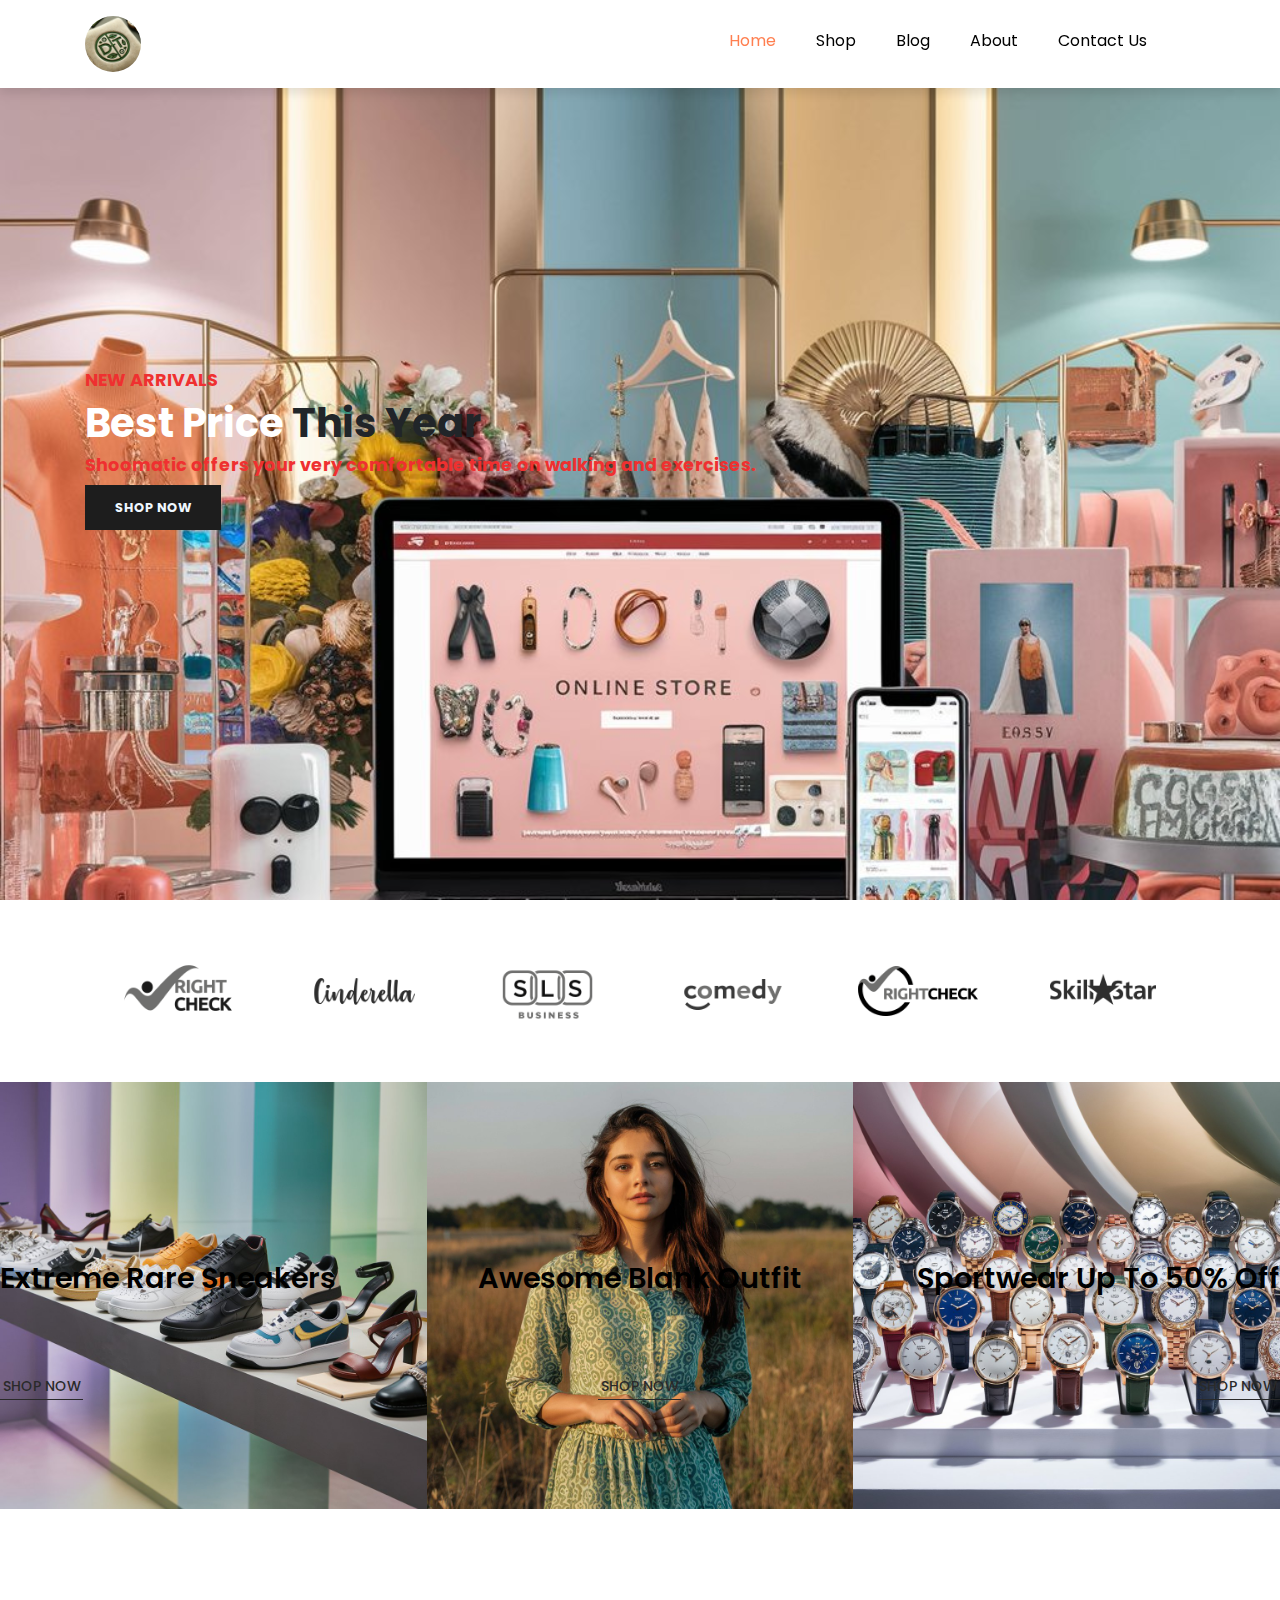
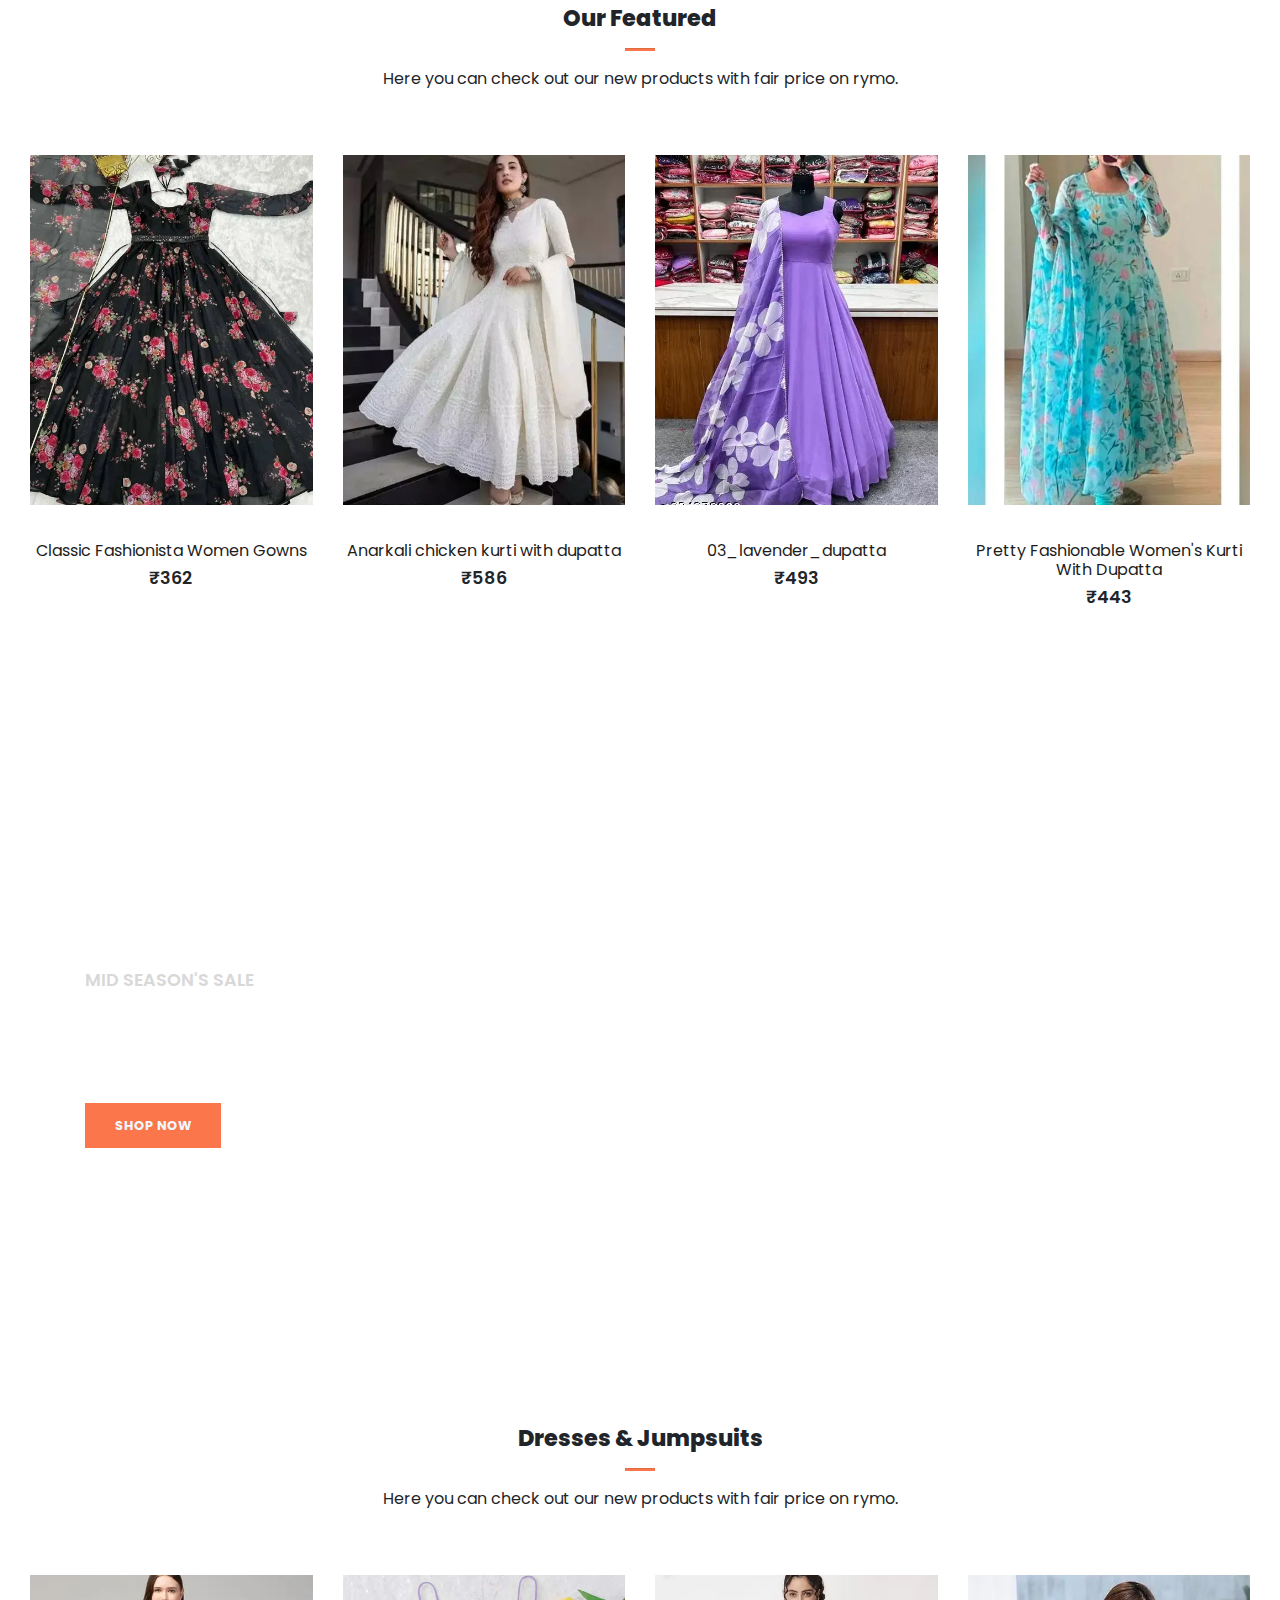
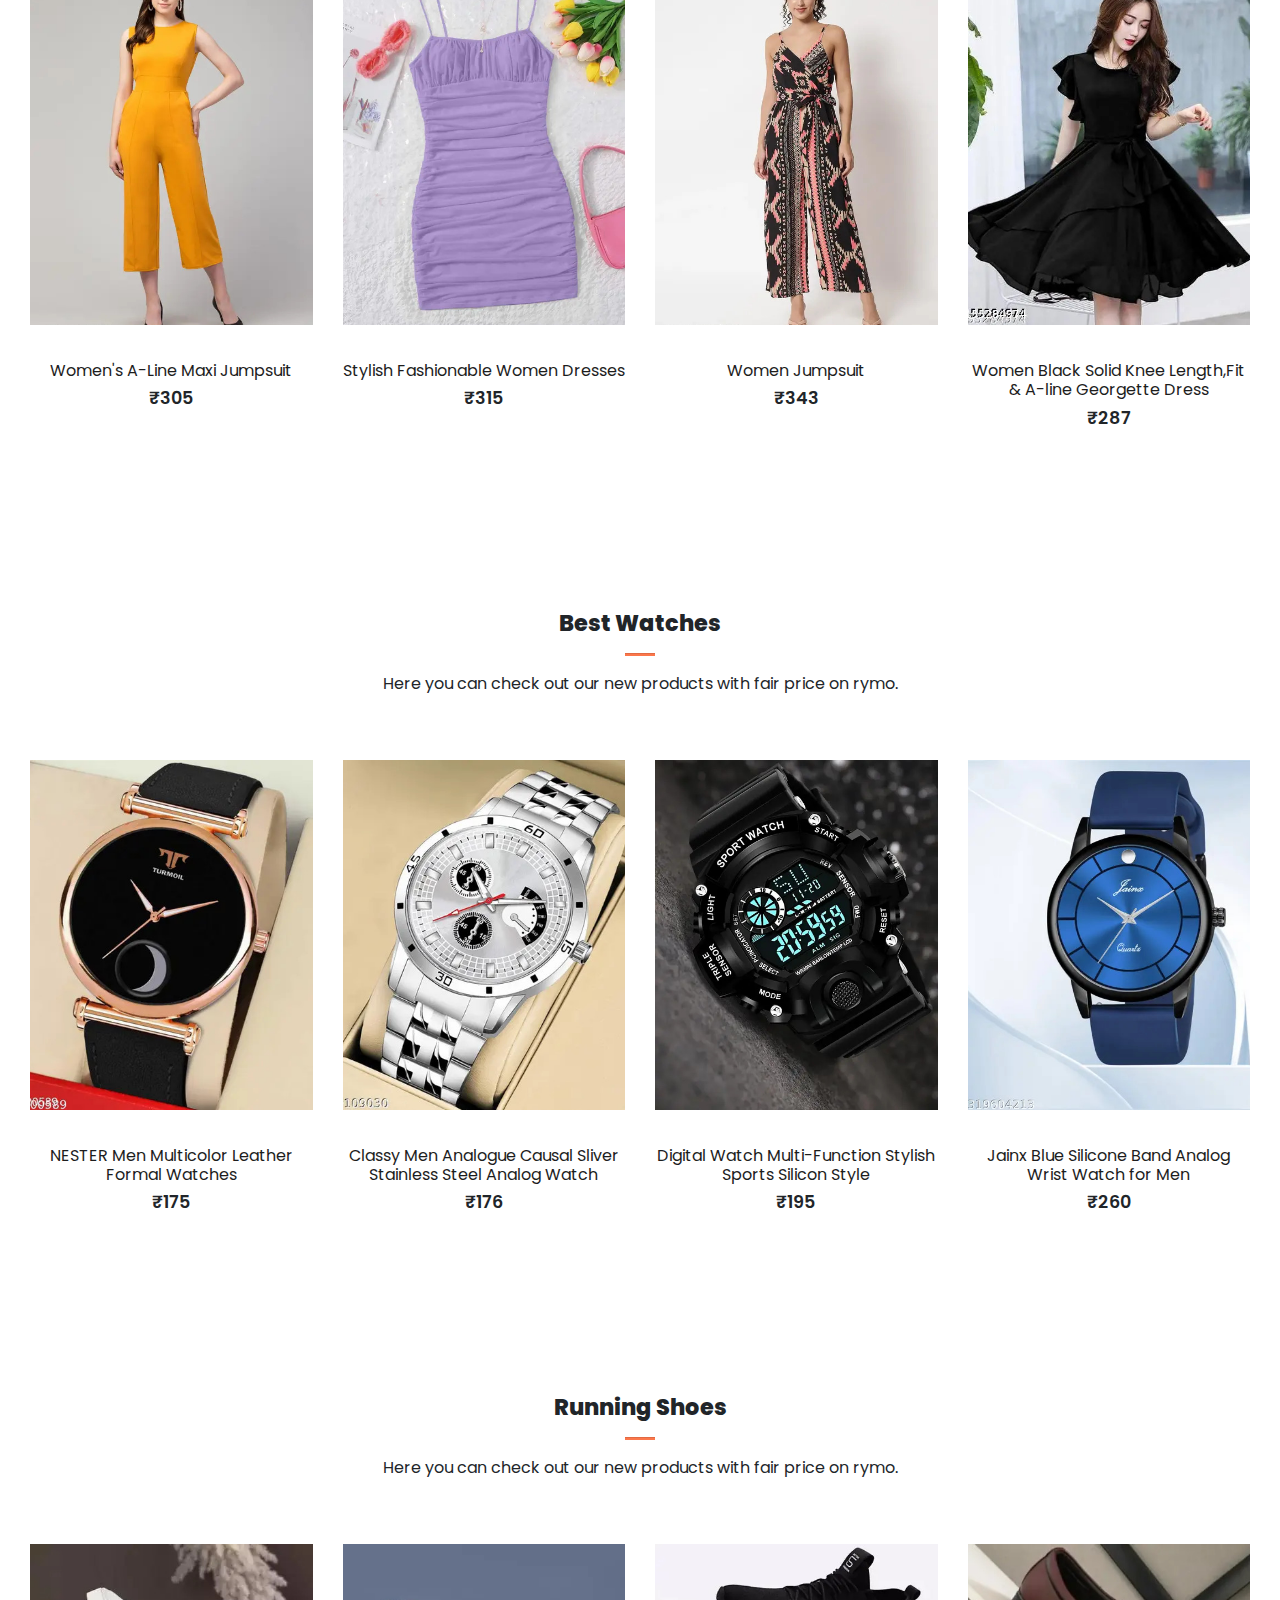
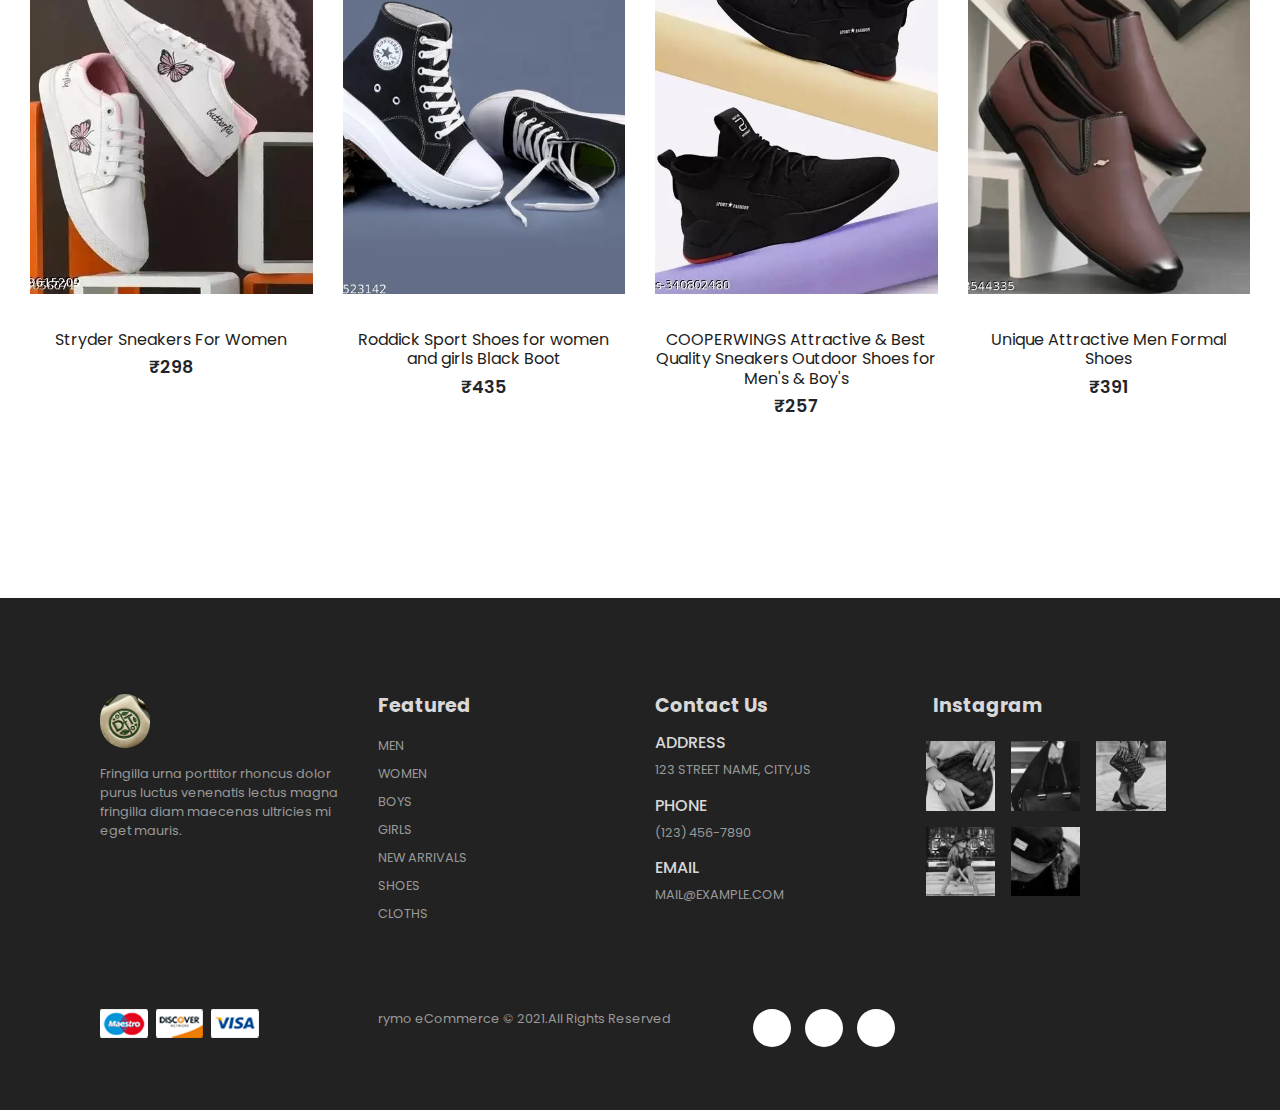
<file: index.html>
<!DOCTYPE html>
<html lang="en">
<head>
    <meta charset="UTF-8">
    <meta name="viewport" content="width=device-width, initial-scale=1.0">
    <title>E-commerce</title>
    <link rel="stylesheet" href="https://cdn.jsdelivr.net/npm/bootstrap@4.3.1/dist/css/bootstrap.min.css" 
    integrity="sha384-ggOyR0iXCbMQv3Xipma34MD+dH/1fQ784/j6cY/iJTQUOhcWr7x9JvoRxT2MZw1T"
     crossorigin="anonymous">

     <link rel="stylesheet" href="https://cdn.jsdelivr.net/npm/bootstrap-icons@1.11.1/font/bootstrap-icons.css" 
     integrity="sha384-4LISF5TTJX/fLmGSxO53rV4miRxdg84mZsxmO8Rx5jGtp/LbrixFETvWa5a6sESd" crossorigin="anonymous">
    <link rel="stylesheet" href="style.css">
</head>
<body>
    <!-- NAVIGATION BAR -->
    <nav class="navbar navbar-expand-lg navbar-light bg-white py-3 fixed-top">
        <div class="container">
          <img class="logo" src="images/logo1.jpg" alt="logo">
          <button class="navbar-toggler" type="button" data-bs-toggle="collapse" data-bs-target="#navbarSupportedContent" aria-controls="navbarSupportedContent" aria-expanded="false" aria-label="Toggle navigation">
            <span><i id="bar" class="bi bi-list"></i></span>
          </button>
          <div class="collapse navbar-collapse" id="navbarSupportedContent">
             
            <ul class="navbar-nav ml-auto"> 
              
              <li class="nav-item">
                <a class="nav-link active" href="index.html">Home</a>
              </li>
              <li class="nav-item">
                <a class="nav-link" href="shop.html">Shop</a>
              </li>
              <li class="nav-item">
                <a class="nav-link" href="blog.html">Blog</a>
              </li>
              <li class="nav-item">
                <a class="nav-link" href="about.html">About</a>
              </li>
              <li class="nav-item">
                <a class="nav-link" href="contact.html">Contact Us</a>
              </li>
              <li class="nav-item">
                <i class="bi bi-search"></i>
                <a href="cart.html"><i class="bi bi-bag-heart"></i></a>
              </li>

          </div>
        </div>
      </nav>

      <section id="home">
        <div class="container">
          <h4>NEW ARRIVALS</h4>
          <h1><span>Best Price</span> This Year</h1>
          <h4>
            Shoomatic offers your very comfortable time on walking and exercises.
          </h4>
          <button>Shop Now</button>
        </div>
      </section>

      <section id="brand" class="container">
        <div class="row m-0 py-5">
          <img class="img-fluid col-lg-2 col-md-4 col-6" src="images/brand/1.png" alt="">
          <img class="img-fluid col-lg-2 col-md-4 col-6" src="images/brand/2.png" alt="">
          <img class="img-fluid col-lg-2 col-md-4 col-6" src="images/brand/3.png" alt="">
          <img class="img-fluid col-lg-2 col-md-4 col-6" src="images/brand/4.png" alt="">
          <img class="img-fluid col-lg-2 col-md-4 col-6" src="images/brand/5.png" alt="">
          <img class="img-fluid col-lg-2 col-md-4 col-6" src="images/brand/6.png" alt="">
        </div>
      </section>

      <section id="new" class="w-100">
        <div class="row p-0 m-0">
          <div class="one col-lg-4 col-md-12 col-12 p-0">
            <img class="img-fluid" src="images/banner/shoes.jpeg" alt="">
            <div class="details">
              <h2>Extreme Rare Sneakers</h2>
              <button class="text-uppercase">Shop now</button>
            </div>
          </div>
          <div class="one col-lg-4 col-md-12 col-12 p-0">
            <img class="img-fluid" src="images/banner/clothes.jpeg" alt="">
            <div class="details">
              <h2>Awesome Blank Outfit</h2>
              <button class="text-uppercase">Shop now</button>
            </div>
          </div>
          <div class="one col-lg-4 col-md-12 col-12 p-0">
            <img class="img-fluid" src="images/banner/watches.jpeg" alt="">
            <div class="details">
              <h2>Sportwear Up To 50% Off</h2>
              <button class="text-uppercase">Shop now</button>
            </div>
          </div>
        </div>
      </section>

      <section id="featured" class="my-5 pb-5">
        <div class="container text-center mt-5 py-5">
          <h3>Our Featured</h3>
          <hr class="mx-auto">
          <p>Here you can check out our new products with fair price on rymo.</p>
        </div>
        <!-- mx-auto : margin from left and right auto -->
        <div class="row mx-auto container-fluid">
          <div class="product text-center col-lg-3 col-md-4 col-12"  >
            <img class="img-fluid mb-3 product-img " src="images/Anarkali kurtis/ak.jpg" alt="">
            <div class="star">
              <i class="bi bi-star-fill"></i>
              <i class="bi bi-star-fill"></i>
              <i class="bi bi-star-fill"></i>
              <i class="bi bi-star-fill"></i>
              <i class="bi bi-star-fill"></i>
            </div>
            <h5 class="p-name">Classic Fashionista Women Gowns</h5>
            <h4 class="p-price">₹362</h4>
            <button class="buy-btn">
              <a href="https://www.meesho.com/classic-fashionista-women-gowns/p/69t8ke" target="_blank">
              Buy Now </a></button>
          </div>
          <div class="product text-center col-lg-3 col-md-4 col-12">
            <!-- <img class="img-fluid mb-3 " src="img/2.jpg" alt=""> -->
             <img class="img-fluid mb-3 product-img" src="images/Anarkali kurtis/ak2.jpg">
            <div class="star">
              <i class="bi bi-star-fill"></i>
              <i class="bi bi-star-fill"></i>
              <i class="bi bi-star-fill"></i>
              <i class="bi bi-star-fill"></i>
              <i class="bi bi-star-fill"></i>
            </div>
            <h5 class="p-name"> Anarkali chicken kurti with dupatta</h5>
            <h4 class="p-price">₹586</h4>
            
            <button class="buy-btn">
              <a href="https://www.meesho.com/anarkali-chicken-kurti-with-dupatta/p/5bqdrn" target="_blank">
              Buy Now </a></button>
          </div>
          <div class="product text-center col-lg-3 col-md-4 col-12">
            <img class="img-fluid mb-3 product-img" src="images/Anarkali kurtis/ak3.jpg" alt="">
            <div class="star">
              <i class="bi bi-star-fill"></i>
              <i class="bi bi-star-fill"></i>
              <i class="bi bi-star-fill"></i>
              <i class="bi bi-star-fill"></i>
              <i class="bi bi-star-fill"></i>
            </div>
            <h5 class="p-name"> 03_lavender_dupatta</h5>
            <h4 class="p-price">₹493</h4>
            <button class="buy-btn"><a href="https://www.meesho.com/03lavenderdupatta/p/3vjjx9" target="_blank">Buy Now</a></button>
          </div>
          <div class="product text-center col-lg-3 col-md-4 col-12">
            <img class="img-fluid mb-3 product-img" src="images/Anarkali kurtis/ak4.jpg" alt="">
            <div class="star">
              <i class="bi bi-star-fill"></i>
              <i class="bi bi-star-fill"></i>
              <i class="bi bi-star-fill"></i>
              <i class="bi bi-star-fill"></i>
              <i class="bi bi-star-fill"></i>
            </div>
            <h5 class="p-name"> Pretty Fashionable Women's Kurti With Dupatta</h5>
            <h4 class="p-price">₹443</h4>
            <button class="buy-btn"><a href="https://www.meesho.com/pretty-fashionable-womens-kurti-with-dupatta/p/6ewox4" target="_blank">Buy Now</a></button>
          </div>
        </div>
      </section>

      <section id="banner" class="my-5 py-5">
        <div class="container">
          <h4>MID SEASON'S SALE</h4>
          <h1>Autumn Collection <br>Up To 20% OFF</h1>
          <button class="text-uppercase">Shop Now</button>
        </div>
      </section>

      <section id="clothes" class="my-5">
        <div class="container text-center mt-5 py-5">
          <h3>Dresses & Jumpsuits</h3>
          <hr class="mx-auto">
          <p>Here you can check out our new products with fair price on rymo.</p>
        </div>
        <!-- mx-auto : margin from left and right auto -->
        <div class="row mx-auto container-fluid">
          <div class="product text-center col-lg-3 col-md-4 col-12">
            <img class="img-fluid mb-3 product-img" src="images/dresses/d1.jpg" alt="">
            <div class="star">
              <i class="bi bi-star-fill"></i>
              <i class="bi bi-star-fill"></i>
              <i class="bi bi-star-fill"></i>
              <i class="bi bi-star-fill"></i>
              <i class="bi bi-star-fill"></i>
            </div>
            <h5 class="p-name"> Women's A-Line Maxi Jumpsuit</h5>
            <h4 class="p-price">₹305</h4>
            <button class="buy-btn"><a href="https://www.meesho.com/family-group-solid-viscose-casual-jumpsuit-for-women-dark-green/p/40dvim" 
              target="_blank">Buy Now</a></button>
          </div>
          <div class="product text-center col-lg-3 col-md-4 col-12">
            <img class="img-fluid mb-3 product-img" src="images/dresses/d2.jpg" alt="">
            <div class="star">
              <i class="bi bi-star-fill"></i>
              <i class="bi bi-star-fill"></i>
              <i class="bi bi-star-fill"></i>
              <i class="bi bi-star-fill"></i>
              <i class="bi bi-star-fill"></i>
            </div>
            <h5 class="p-name">Stylish Fashionable Women Dresses</h5>
            <h4 class="p-price">₹315</h4>
            <button class="buy-btn"><a href="https://www.meesho.com/stylish-fashionable-women-dresses/p/64lntg" target="_blank">Buy Now</a></button>
          </div>
          <div class="product text-center col-lg-3 col-md-4 col-12">
            <img class="img-fluid mb-3 product-img" src="images/dresses/d4.jpg" alt="">
            <div class="star">
              <i class="bi bi-star-fill"></i>
              <i class="bi bi-star-fill"></i>
              <i class="bi bi-star-fill"></i>
              <i class="bi bi-star-fill"></i>
              <i class="bi bi-star-fill"></i>
            </div>
            <h5 class="p-name">Women Jumpsuit</h5>
            <h4 class="p-price">₹343</h4>
            <button class="buy-btn"><a href="https://www.meesho.com/women-jumpsuit/p/2jr8q7" target="_blank">Buy Now</a></button>
          </div>
          <div class="product text-center col-lg-3 col-md-4 col-12">
            <img class="img-fluid mb-3 product-img" src="images/dresses/d3.jpg" alt="">
            <div class="star">
              <i class="bi bi-star-fill"></i>
              <i class="bi bi-star-fill"></i>
              <i class="bi bi-star-fill"></i>
              <i class="bi bi-star-fill"></i>
              <i class="bi bi-star-fill"></i>
            </div>
            <h5 class="p-name">Women Black Solid Knee Length,Fit & A-line Georgette Dress</h5>
            <h4 class="p-price">₹287</h4>
            <button class="buy-btn"><a href="https://www.meesho.com/women-black-solid-knee-length-fit-and-flare-a-line-georgette-dress/p/2kgani" target="_blank">Buy Now</a></button>
          </div>
        </div>
      </section>

      <section id="watches" class="my-5">
        <div class="container text-center mt-5 py-5">
          <h3>Best Watches</h3>
          <hr class="mx-auto">
          <p>Here you can check out our new products with fair price on rymo.</p>
        </div>
        <!-- mx-auto : margin from left and right auto -->
        <div class="row mx-auto container-fluid">
          <div class="product text-center col-lg-3 col-md-4 col-12">
            <img class="img-fluid mb-3 product-img" src="images/watches/w1.jpg" alt="">
            <div class="star">
              <i class="bi bi-star-fill"></i>
              <i class="bi bi-star-fill"></i>
              <i class="bi bi-star-fill"></i>
              <i class="bi bi-star-fill"></i>
              <i class="bi bi-star-fill"></i>
            </div>
            <h5 class="p-name">NESTER Men Multicolor Leather Formal Watches</h5>
            <h4 class="p-price">₹175</h4>
            <button class="buy-btn"><a href="https://www.meesho.com/nester-men-multicolor-leather-formal-watches/p/cstyl" target="_blank">Buy Now</a></button>
          </div>
          <div class="product text-center col-lg-3 col-md-4 col-12">
            <img class="img-fluid mb-3 product-img" src="images/watches/w3.jpg" alt="">
            <div class="star">
              <i class="bi bi-star-fill"></i>
              <i class="bi bi-star-fill"></i>
              <i class="bi bi-star-fill"></i>
              <i class="bi bi-star-fill"></i>
              <i class="bi bi-star-fill"></i>
            </div>
            <h5 class="p-name">Classy Men Analogue Causal Sliver Stainless Steel Analog Watch</h5>
            <h4 class="p-price">₹176</h4>
            <button class="buy-btn"><a href="https://www.meesho.com/classy-men-analogue-causal-sliver-stainless-steel-analog-watch/p/2grx9i" target="_blank">Buy Now</a></button>
          </div>

          <div class="product text-center col-lg-3 col-md-4 col-12">
            <img class="img-fluid mb-3 product-img" src="images/watches/w2.jpg" alt="">
            <div class="star">
              <i class="bi bi-star-fill"></i>
              <i class="bi bi-star-fill"></i>
              <i class="bi bi-star-fill"></i>
              <i class="bi bi-star-fill"></i>
              <i class="bi bi-star-fill"></i>
            </div>
            <h5 class="p-name">Digital Watch Multi-Function Stylish Sports Silicon Style</h5>
            <h4 class="p-price">₹195</h4>
            <button class="buy-btn"><a href="https://www.meesho.com/digital-watch-multi-function-stylish-sports-silicon-
              amazing-look-style/p/6ujr6y" target="_blank">Buy Now</a></button>
          </div>

          
          <div class="product text-center col-lg-3 col-md-4 col-12">
            <img class="img-fluid mb-3 product-img" src="images/watches/w4.jpg" alt="">
            <div class="star">
              <i class="bi bi-star-fill"></i>
              <i class="bi bi-star-fill"></i>
              <i class="bi bi-star-fill"></i>
              <i class="bi bi-star-fill"></i>
              <i class="bi bi-star-fill"></i>
            </div>
            <h5 class="p-name">Jainx Blue Silicone Band Analog Wrist Watch for Men</h5>
            <h4 class="p-price">₹260</h4>
            <button class="buy-btn"><a href="https://www.meesho.com/jainx-blue-silicone-band-analog-wrist-watch-for-men/p/5aa86t" target="_blank">Buy Now</a></button>
          </div>
        </div>
      </section>

      <section id="shoes" class="my-5 pb-5">
        <div class="container text-center mt-5 py-5">
          <h3>Running Shoes</h3>
          <hr class="mx-auto">
          <p>Here you can check out our new products with fair price on rymo.</p>
        </div>
        <!-- mx-auto : margin from left and right auto -->
        <div class="row mx-auto container-fluid">
          <div class="product text-center col-lg-3 col-md-4 col-12">
            <img class="img-fluid mb-3 product-img" src="images/shoes/s1.jpg" alt="">
            <div class="star">
              <i class="bi bi-star-fill"></i>
              <i class="bi bi-star-fill"></i>
              <i class="bi bi-star-fill"></i>
              <i class="bi bi-star-fill"></i>
              <i class="bi bi-star-fill"></i>
            </div>
            <h5 class="p-name">Stryder Sneakers For Women</h5>
            <h4 class="p-price">₹298</h4>
            <button class="buy-btn"><a href="https://www.meesho.com/stryder-sneakers-for-women-latest-women-
              shoes-running-shoes-for-men-sport-shoes-for-women/p/4iwiuh" target="_blank">Buy Now</a></button>
          </div>
          <div class="product text-center col-lg-3 col-md-4 col-12">
            <img class="img-fluid mb-3 product-img" src="images/shoes/s2.jpg" alt="">
            <div class="star">
              <i class="bi bi-star-fill"></i>
              <i class="bi bi-star-fill"></i>
              <i class="bi bi-star-fill"></i>
              <i class="bi bi-star-fill"></i>
              <i class="bi bi-star-fill"></i>
            </div>
            <h5 class="p-name">Roddick Sport Shoes for women and girls Black Boot</h5>
            <h4 class="p-price">₹435</h4>
            <button class="buy-btn"><a href="https://www.meesho.com/roddick-sport-shoes-for-women-and-girls-black-boot/p/2e1mrq" target="_blank">Buy Now</a></button>
          </div>
          <div class="product text-center col-lg-3 col-md-4 col-12">
            <img class="img-fluid mb-3 product-img" src="images/shoes/s3.jpg" alt="">
            <div class="star">
              <i class="bi bi-star-fill"></i>
              <i class="bi bi-star-fill"></i>
              <i class="bi bi-star-fill"></i>
              <i class="bi bi-star-fill"></i>
              <i class="bi bi-star-fill"></i>
            </div>
            <h5 class="p-name">COOPERWINGS Attractive & Best Quality Sneakers Outdoor Shoes for Men's & Boy's</h5>
            <h4 class="p-price">₹257</h4>
            <button class="buy-btn"><a href="https://www.meesho.com/cooperwings-attractive-best-quality-sneakers-outdoor-shoes-for-mens-boys/p/5mwkvk" target="_blank">Buy Now</a></button>
          </div>
          <div class="product text-center col-lg-3 col-md-4 col-12">
            <img class="img-fluid mb-3 product-img" src="images/shoes/s4.jpg" alt="">
            <div class="star">
              <i class="bi bi-star-fill"></i>
              <i class="bi bi-star-fill"></i>
              <i class="bi bi-star-fill"></i>
              <i class="bi bi-star-fill"></i>
              <i class="bi bi-star-fill"></i>
            </div>
            <h5 class="p-name">Unique Attractive Men Formal Shoes</h5>
            <h4 class="p-price">₹391</h4>
            <button class="buy-btn"><a href="https://www.meesho.com/unique-attractive-men-formal-shoes/p/6x6uvj" target="_blank">Buy Now</a></button>
          </div>
        </div>
      </section>

      <footer class="mt-5 py-5">
        <div class="row container mx-auto pt-5">
          <div class="footer-one col-lg-3 col-md-6 col-12">
            <img class="logo1" src="images/logo1.jpg" alt="logo">
            <p class="pt-3">
              Fringilla urna porttitor rhoncus dolor purus luctus venenatis lectus magna
              fringilla diam maecenas ultricies mi eget mauris.
            </p>
          </div>
          <div  class="footer-one col-lg-3 col-md-6 col-12 mb-3">
            <h5 class="pb-2">Featured</h5>
            <ul class="text-uppercase list-unstyled ">
              <li><a href="#">men</a></li>
              <li><a href="#">women</a></li>
              <li><a href="#">boys</a></li>
              <li><a href="#">girls</a></li>
              <li><a href="#">new arrivals</a></li>
              <li><a href="#">shoes</a></li>
              <li><a href="#">cloths</a></li>
            </ul>
          </div>
          <div  class="footer-one col-lg-3 col-md-6 col-12 mb-3">
            <h5 class="pb-2">Contact Us</h5>
            <div>
              <h6 class="text-uppercase">Address</h6>
              <p>123 STREET NAME, CITY,US</p>
            </div>
            <div>
              <h6 class="text-uppercase">Phone</h6>
              <p>(123) 456-7890</p>
            </div>
            <div>
              <h6 class="text-uppercase">Email</h6>
              <p>MAIL@EXAMPLE.COM</p>
            </div>
          </div>

          <div  class="footer-one col-lg-3 col-md-6 col-12">
            <h5 class="pb-2">Instagram</h5>
           <div class="row">
            <img class="img-fluid w-25 h-100 m-2" src="images/insta/1.jpg" alt="">
            <img class="img-fluid w-25 h-100 m-2" src="images/insta/2.jpg" alt="">
            <img class="img-fluid w-25 h-100 m-2" src="images/insta/3.jpg" alt="">
            <img class="img-fluid w-25 h-100 m-2" src="images/insta/4.jpg" alt="">
            <img class="img-fluid w-25 h-100 m-2" src="images/insta/5.jpg" alt="">
           </div>
          </div>
        </div>

        <div class="copyright mt-5">
          <div class="row container mx-auto">

            <div class="col-lg-3 col-md-6 col-12 mb-4">
              <img src="images/payment.png" alt="">
            </div>
            <div class="col-lg-4 col-md-6 col-12 text-nowrap mb-2">
              <p>rymo eCommerce &copy; 2021.All Rights Reserved</p>
            </div>
            <div class="col-lg-4 col-md-6 col-12">
              <a href="#"><i class="bi bi-facebook"></i></a>
              <a href="#"><i class="bi bi-twitter"></i></a>
              <a href="#"><i class="bi bi-linkedin"></i></a>
            </div>
          </div>
        </div>
      </footer>

    <script src="https://cdn.jsdelivr.net/npm/@popperjs/core@2.11.8/dist/umd/popper.min.js"
     integrity="sha384-I7E8VVD/ismYTF4hNIPjVp/Zjvgyol6VFvRkX/vR+Vc4jQkC+hVqc2pM8ODewa9r" crossorigin="anonymous"></script>
<script src="https://cdn.jsdelivr.net/npm/bootstrap@5.3.3/dist/js/bootstrap.min.js"
 integrity="sha384-0pUGZvbkm6XF6gxjEnlmuGrJXVbNuzT9qBBavbLwCsOGabYfZo0T0to5eqruptLy" crossorigin="anonymous"></script>
</body>
</html>
</file>
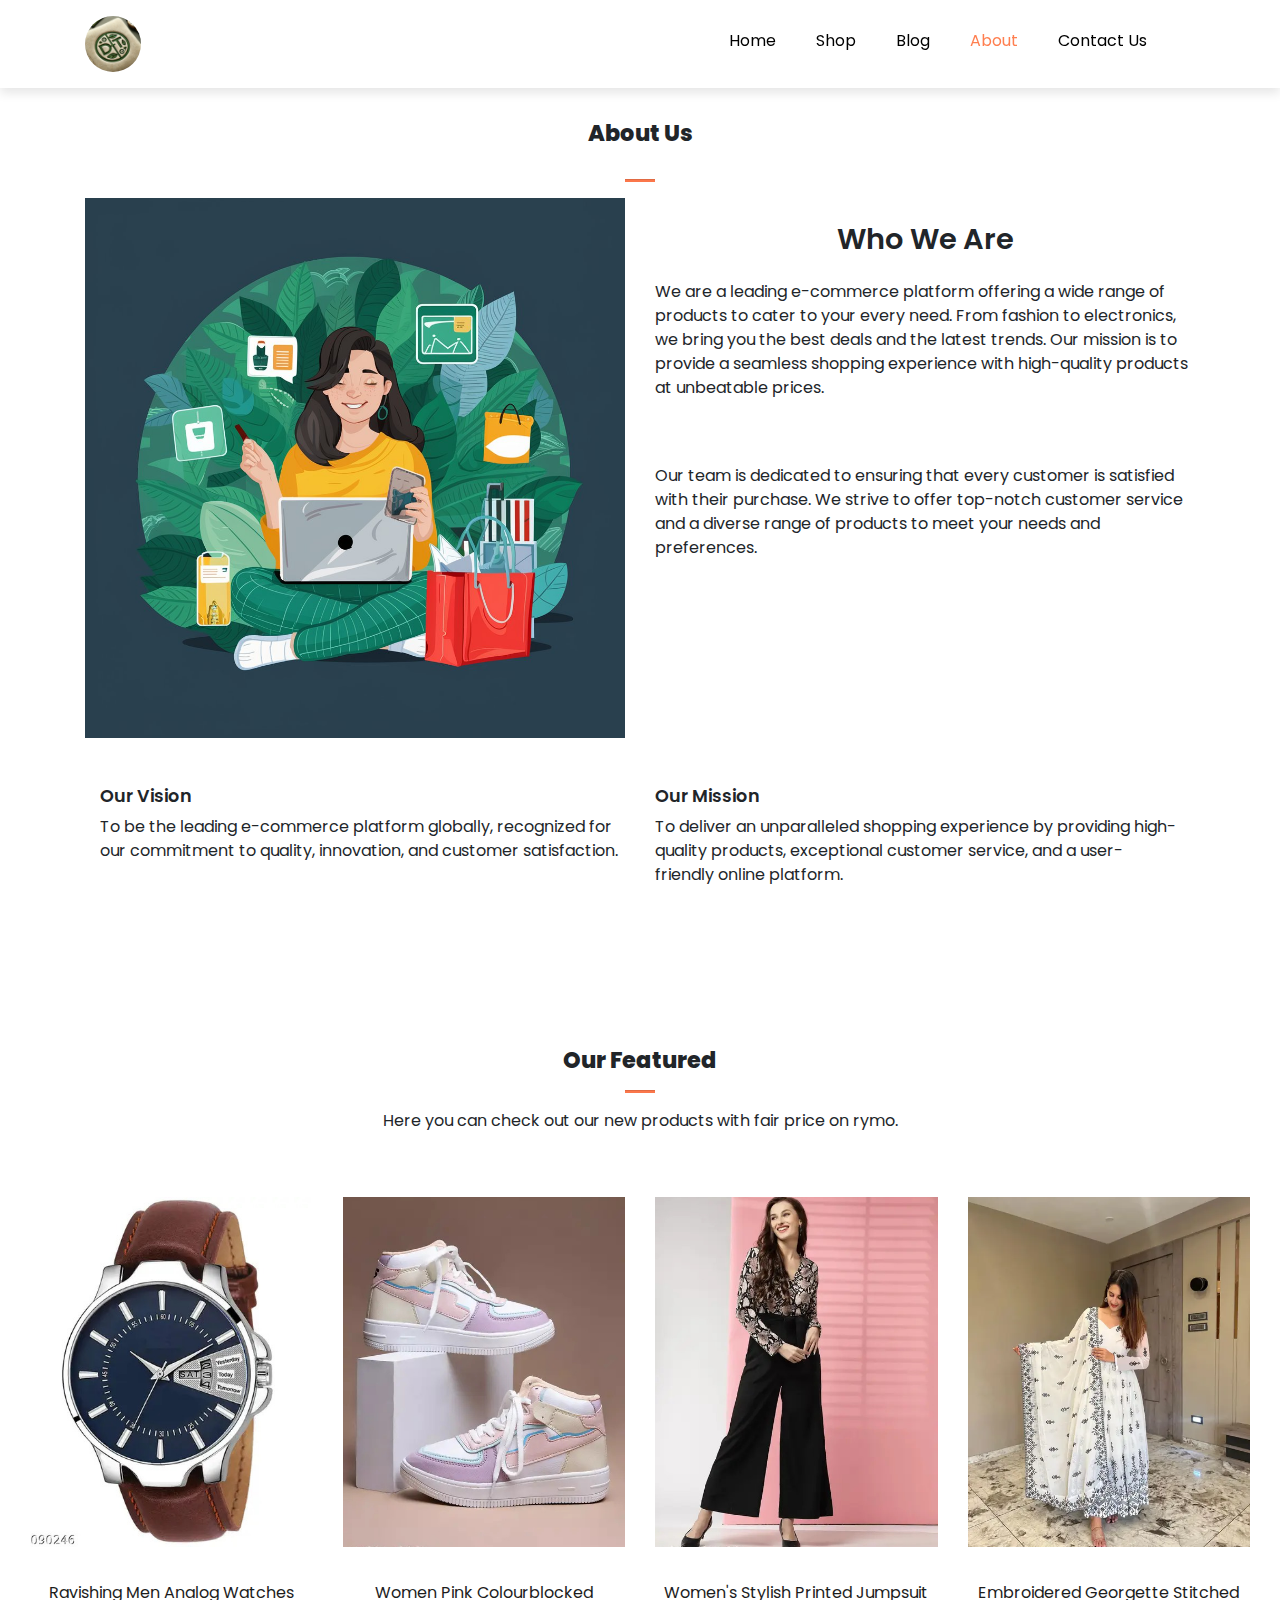
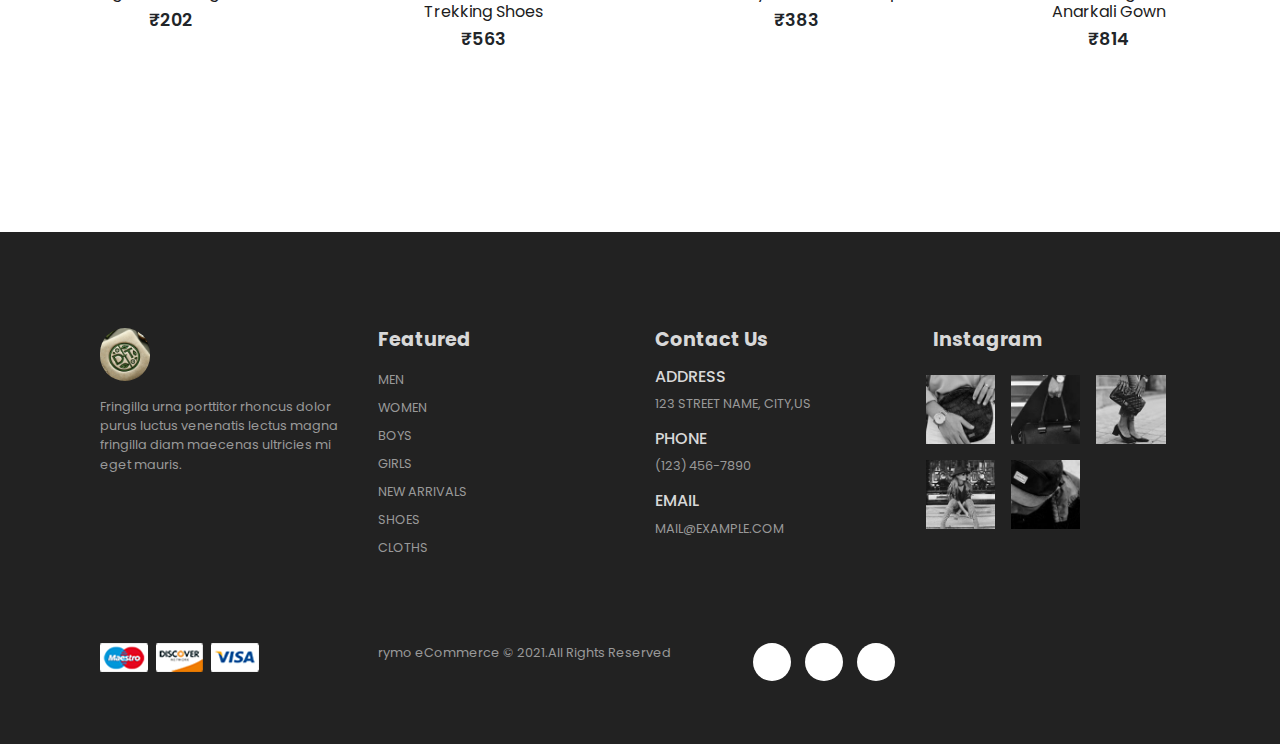
<file: about.html>
<!DOCTYPE html>
<html lang="en">
<head>
    <meta charset="UTF-8">
    <meta name="viewport" content="width=device-width, initial-scale=1.0">
    <title>E-commerce</title>
    <link rel="stylesheet" href="https://cdn.jsdelivr.net/npm/bootstrap@4.3.1/dist/css/bootstrap.min.css" 
    integrity="sha384-ggOyR0iXCbMQv3Xipma34MD+dH/1fQ784/j6cY/iJTQUOhcWr7x9JvoRxT2MZw1T"
     crossorigin="anonymous">

     <link rel="stylesheet" href="https://cdn.jsdelivr.net/npm/bootstrap-icons@1.11.1/font/bootstrap-icons.css" 
     integrity="sha384-4LISF5TTJX/fLmGSxO53rV4miRxdg84mZsxmO8Rx5jGtp/LbrixFETvWa5a6sESd" crossorigin="anonymous">
   
     <link rel="stylesheet" href="style.css">
     <style>
     </style>
</head>
<body>
    <nav class="navbar navbar-expand-lg navbar-light bg-white py-3 fixed-top">
        <div class="container">
          <img class="logo" src="images/logo1.jpg" alt="logo">
          <button class="navbar-toggler" type="button" data-bs-toggle="collapse" data-bs-target="#navbarSupportedContent" aria-controls="navbarSupportedContent" aria-expanded="false" aria-label="Toggle navigation">
            <span><i id="bar" class="bi bi-list"></i></span>
          </button>
          <div class="collapse navbar-collapse" id="navbarSupportedContent">
               
            <ul class="navbar-nav ml-auto"> 
              
              <li class="nav-item">
                <a class="nav-link" href="index.html">Home</a>
              </li>
              <li class="nav-item">
                <a class="nav-link" href="shop.html">Shop</a>
              </li>
              <li class="nav-item">
                <a class="nav-link" href="blog.html">Blog</a>
              </li>
              <li class="nav-item">
                <a class="nav-link active" href="about.html">About</a>
              </li>
              <li class="nav-item">
                <a class="nav-link" href="contact.html">Contact Us</a>
              </li>
              <li class="nav-item">
                <i class="bi bi-search"></i>
                <a href="cart.html"><i class="bi bi-bag-heart"></i></a>
              </li>

          </div>
        </div>
      </nav>

     <!-- ABOUT SECTION -->
     <section id="about" class="my-5 py-5">
      <div class="container">
          <h3 class="text-center my-2 py-3">About Us</h3>
          <hr class="mx-auto">
          <div class="row">
              <div class="col-lg-6 col-md-6 col-12 w-100 h-100">
                  <img src="images/about.jpeg" class="img-fluid w-100 h-50" alt="About Us">
              </div>
              <div class="col-lg-6 col-md-6 col-12">
                  <h2 class="text-center pt-4">Who We Are</h2>
                  <p class="mb-5 py-3">
                      We are a leading e-commerce platform offering a wide range of products to cater to your every need. 
                      From fashion to electronics, we bring you the best deals and the latest trends. Our mission is to 
                      provide a seamless shopping experience with high-quality products at unbeatable prices.
                  </p>
                  <p>
                    Our team is dedicated to ensuring that every customer is satisfied with their purchase. 
                    We strive to offer top-notch customer service and a diverse range of products to meet 
                    your needs and preferences.
                  </p>
              </div>
          </div>
      </div>

          <div class="container row mt-5 mx-auto">
              <div class="col-lg-6 col-md-6 col-12">
                  <h4>Our Vision</h4>
                  <p>
                      To be the leading e-commerce platform globally, recognized for our commitment to quality, innovation, 
                      and customer satisfaction.
                  </p>
              </div>
              <div class="col-lg-6 col-md-6 col-12">
                  <h4>Our Mission</h4>
                  <p>
                      To deliver an unparalleled shopping experience by providing high-quality products, exceptional 
                      customer service, and a user-friendly online platform.
                  </p>
              </div>
            </div>
            </section>

          <section id="featured" class="my-3 pb-5"> 
            <div class="container text-center mt-3 py-5">
              <h3>Our Featured</h3>
              <hr class="mx-auto">
              <p>Here you can check out our new products with fair price on rymo.</p>
            </div>

            <div class="row mx-auto container-fluid">
              <div class="product text-center col-lg-3 col-md-4 col-12">
                <img class="img-fluid mb-3 product-img" src="images/shop/9.jpg" alt="">
                <div class="star">
                  <i class="bi bi-star-fill"></i>
                  <i class="bi bi-star-fill"></i>
                  <i class="bi bi-star-fill"></i>
                  <i class="bi bi-star-fill"></i>
                  <i class="bi bi-star-fill"></i>
                </div>
                <h5 class="p-name">Ravishing Men Analog Watches</h5>
                <h4 class="p-price">₹202</h4>
                <button class="buy-btn"><a href="https://www.meesho.com/ravishing-men-analog-watches/p/1x47t2" target="_blank">Buy Now</a></button>
              </div>
              <div class="product text-center col-lg-3 col-md-4 col-12">
                <img class="img-fluid mb-3 product-img" src="images/shop/10.jpg" alt="shoes">
                <div class="star">
                  <i class="bi bi-star-fill"></i>
                  <i class="bi bi-star-fill"></i>
                  <i class="bi bi-star-fill"></i>
                  <i class="bi bi-star-fill"></i>
                  <i class="bi bi-star-fill"></i>
                </div>
                <h5 class="p-name">Women Pink Colourblocked Trekking Shoes</h5>
                <h4 class="p-price">₹563</h4>
                <button class="buy-btn"><a href="https://www.meesho.com/women-pink-colourblocked-trekking-shoes/p/2ncj19" target="_blank">Buy Now</a></button>
              </div>
              <div class="product text-center col-lg-3 col-md-4 col-12">
                <img class="img-fluid mb-3 product-img" src="images/shop/11.jpg" alt="Jumpsuit">
                <div class="star">
                  <i class="bi bi-star-fill"></i>
                  <i class="bi bi-star-fill"></i>
                  <i class="bi bi-star-fill"></i>
                  <i class="bi bi-star-fill"></i>
                  <i class="bi bi-star-fill"></i>
                </div>
                <h5 class="p-name">Women's Stylish Printed Jumpsuit</h5>
                <h4 class="p-price">₹383</h4>
                <button class="buy-btn"><a href="https://www.meesho.com/womens-stylish-printed-jumpsuit/p/48uiu8" target="_blank">Buy Now</a></button>
              </div>
              <div class="product text-center col-lg-3 col-md-4 col-12">
                <img class="img-fluid mb-3 product-img" src="images/shop/12.jpg" alt="anarkali">
                <div class="star">
                  <i class="bi bi-star-fill"></i>
                  <i class="bi bi-star-fill"></i>
                  <i class="bi bi-star-fill"></i>
                  <i class="bi bi-star-fill"></i>
                  <i class="bi bi-star-fill"></i>
                </div>
                <h5 class="p-name">Embroidered Georgette Stitched Anarkali Gown</h5>
                <h4 class="p-price">₹814</h4>
                <button class="buy-btn"><a href="https://www.meesho.com/embroidered-georgette-stitched-anarkali-gown/p/65369" target="_blank">Buy Now</a></button>
              </div>

              
            <!-- </div> -->
  </section> 
  
  <footer class="mt-5 py-5">
    <div class="row container mx-auto pt-5">
      <div class="footer-one col-lg-3 col-md-6 col-12">
        <img class="logo1" src="images/logo1.jpg" alt="logo">
        <p class="pt-3">
          Fringilla urna porttitor rhoncus dolor purus luctus venenatis lectus magna
          fringilla diam maecenas ultricies mi eget mauris.
        </p>
      </div>
      <div  class="footer-one col-lg-3 col-md-6 col-12 mb-3">
        <h5 class="pb-2">Featured</h5>
        <ul class="text-uppercase list-unstyled ">
          <li><a href="#">men</a></li>
          <li><a href="#">women</a></li>
          <li><a href="#">boys</a></li>
          <li><a href="#">girls</a></li>
          <li><a href="#">new arrivals</a></li>
          <li><a href="#">shoes</a></li>
          <li><a href="#">cloths</a></li>
        </ul>
      </div>
      <div  class="footer-one col-lg-3 col-md-6 col-12 mb-3">
        <h5 class="pb-2">Contact Us</h5>
        <div>
          <h6 class="text-uppercase">Address</h6>
          <p>123 STREET NAME, CITY,US</p>
        </div>
        <div>
          <h6 class="text-uppercase">Phone</h6>
          <p>(123) 456-7890</p>
        </div>
        <div>
          <h6 class="text-uppercase">Email</h6>
          <p>MAIL@EXAMPLE.COM</p>
        </div>
      </div>

      <div  class="footer-one col-lg-3 col-md-6 col-12">
        <h5 class="pb-2">Instagram</h5>
       <div class="row">
        <img class="img-fluid w-25 h-100 m-2" src="images/insta/1.jpg" alt="">
        <img class="img-fluid w-25 h-100 m-2" src="images/insta/2.jpg" alt="">
        <img class="img-fluid w-25 h-100 m-2" src="images/insta/3.jpg" alt="">
        <img class="img-fluid w-25 h-100 m-2" src="images/insta/4.jpg" alt="">
        <img class="img-fluid w-25 h-100 m-2" src="images/insta/5.jpg" alt="">
       </div>
      </div>
    </div>

    <div class="copyright mt-5">
      <div class="row container mx-auto">

        <div class="col-lg-3 col-md-6 col-12 mb-4">
          <img src="images/payment.png" alt="">
        </div>
        <div class="col-lg-4 col-md-6 col-12 text-nowrap mb-2">
          <p>rymo eCommerce &copy; 2021.All Rights Reserved</p>
        </div>
        <div class="col-lg-4 col-md-6 col-12">
          <a href="#"><i class="bi bi-facebook"></i></a>
          <a href="#"><i class="bi bi-twitter"></i></a>
          <a href="#"><i class="bi bi-linkedin"></i></a>
        </div>
      </div>
    </div>
  </footer>

    <script src="https://cdn.jsdelivr.net/npm/@popperjs/core@2.11.8/dist/umd/popper.min.js"
     integrity="sha384-I7E8VVD/ismYTF4hNIPjVp/Zjvgyol6VFvRkX/vR+Vc4jQkC+hVqc2pM8ODewa9r" crossorigin="anonymous"></script>
<script src="https://cdn.jsdelivr.net/npm/bootstrap@5.3.3/dist/js/bootstrap.min.js"
 integrity="sha384-0pUGZvbkm6XF6gxjEnlmuGrJXVbNuzT9qBBavbLwCsOGabYfZo0T0to5eqruptLy" crossorigin="anonymous"></script>
</body>
</html>
</file>
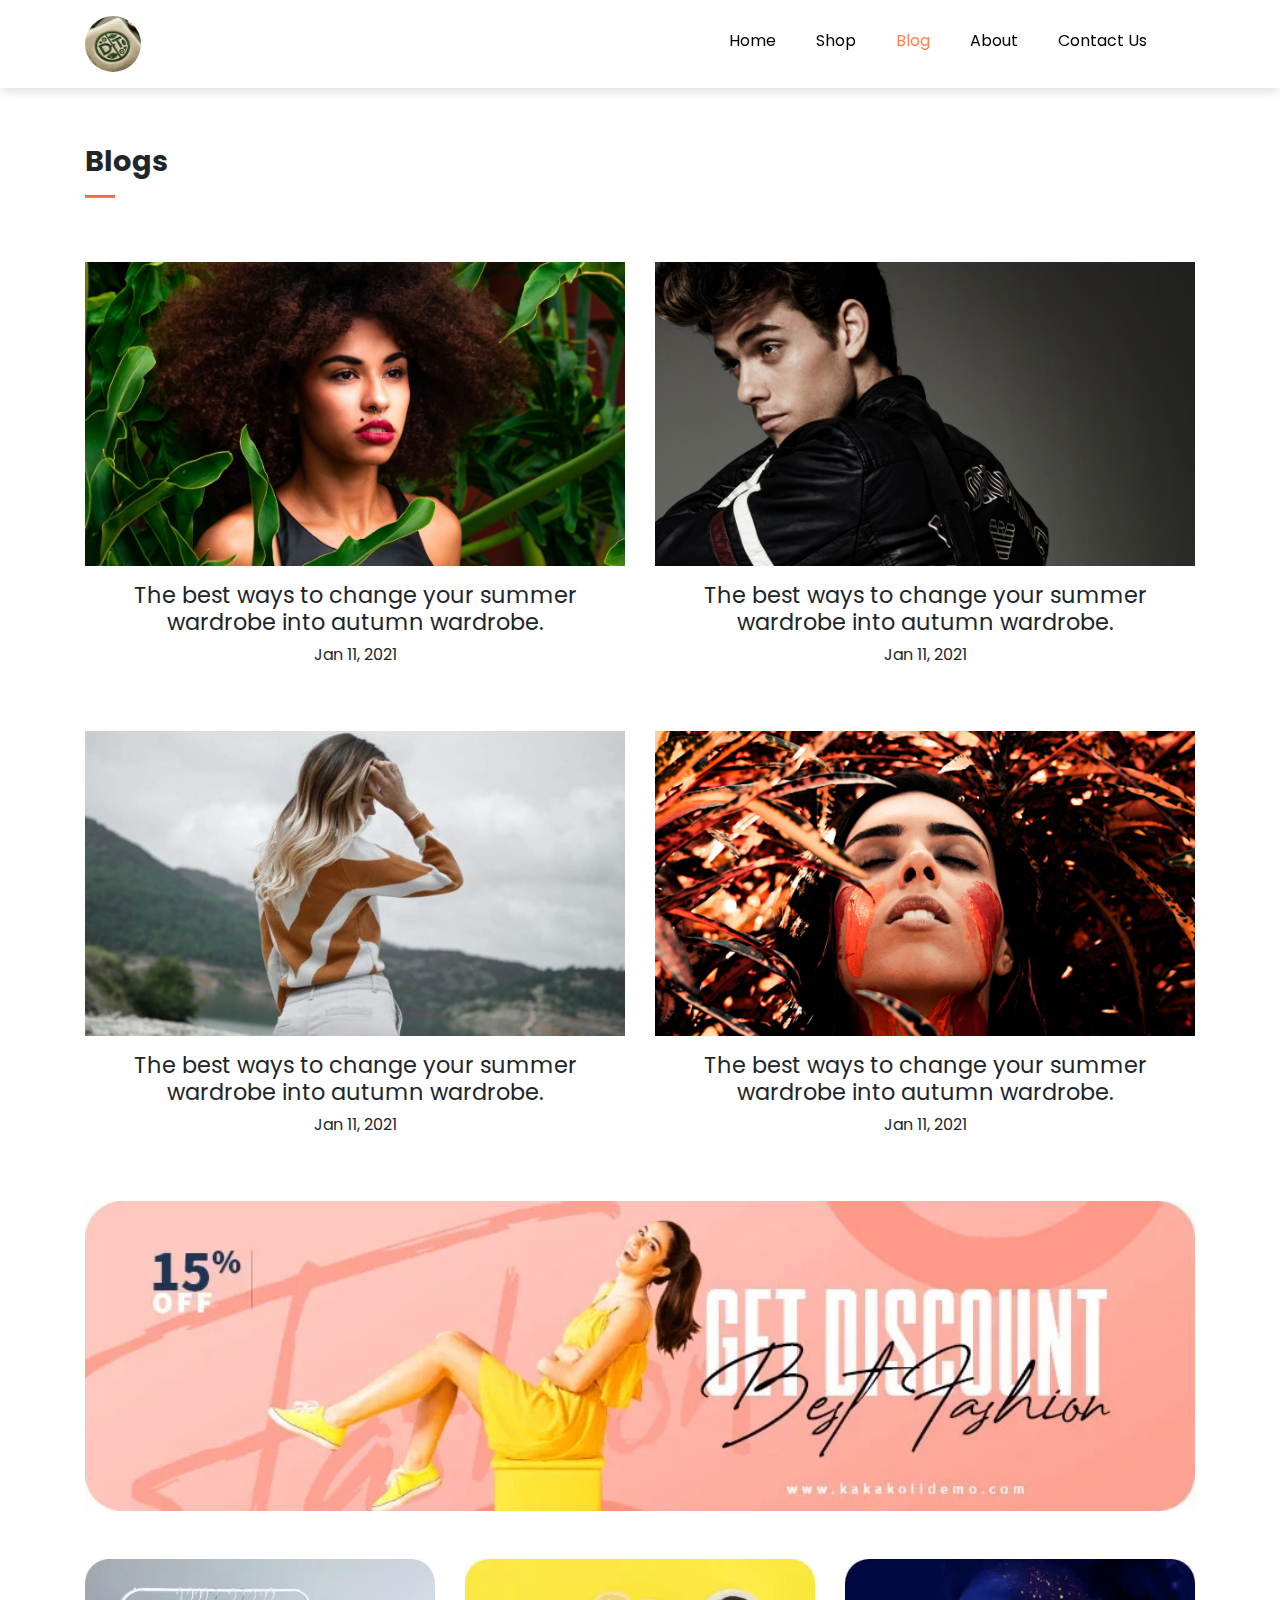
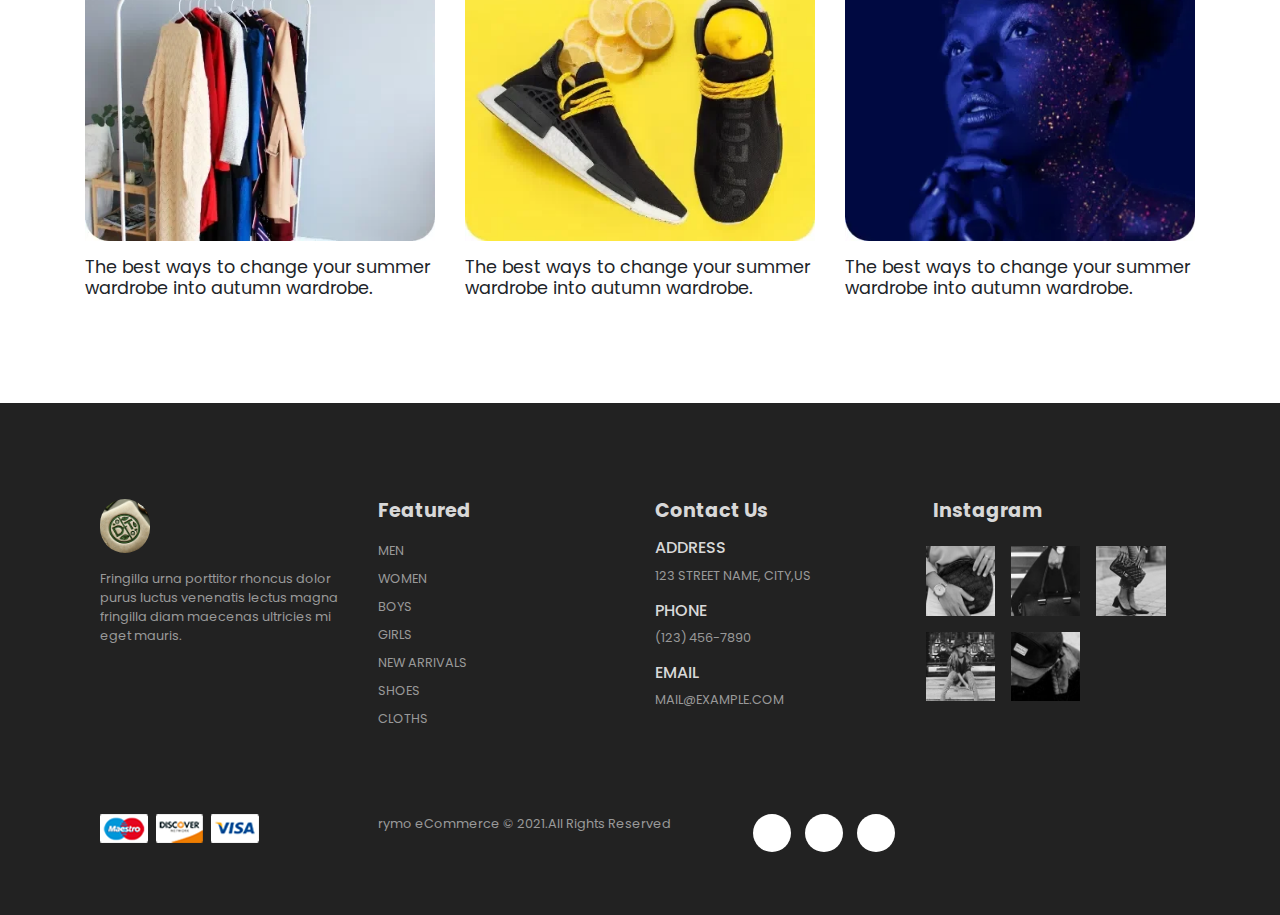
<file: blog.html>
<!DOCTYPE html>
<html lang="en">
<head>
    <meta charset="UTF-8">
    <meta name="viewport" content="width=device-width, initial-scale=1.0">
    <title>E-commerce</title>
    <link rel="stylesheet" href="https://cdn.jsdelivr.net/npm/bootstrap@4.3.1/dist/css/bootstrap.min.css" 
    integrity="sha384-ggOyR0iXCbMQv3Xipma34MD+dH/1fQ784/j6cY/iJTQUOhcWr7x9JvoRxT2MZw1T"
     crossorigin="anonymous">

     <link rel="stylesheet" href="https://cdn.jsdelivr.net/npm/bootstrap-icons@1.11.1/font/bootstrap-icons.css" 
     integrity="sha384-4LISF5TTJX/fLmGSxO53rV4miRxdg84mZsxmO8Rx5jGtp/LbrixFETvWa5a6sESd" crossorigin="anonymous">
    <link rel="stylesheet" href="style.css">
</head>
<body>
    <!-- NAVIGATION BAR -->
    <nav class="navbar navbar-expand-lg navbar-light bg-white py-3 fixed-top">
        <div class="container">
            <img class="logo" src="images/logo1.jpg" alt="logo">
          <button class="navbar-toggler" type="button" data-bs-toggle="collapse" data-bs-target="#navbarSupportedContent" aria-controls="navbarSupportedContent" aria-expanded="false" aria-label="Toggle navigation">
            <span><i id="bar" class="bi bi-list"></i></span>
          </button>
          <div class="collapse navbar-collapse" id="navbarSupportedContent">
              
            <ul class="navbar-nav ml-auto"> 
              
              <li class="nav-item">
                <a class="nav-link" href="index.html">Home</a>
              </li>
              <li class="nav-item">
                <a class="nav-link" href="shop.html">Shop</a>
              </li>
              <li class="nav-item">
                <a class="nav-link active" href="blog.html">Blog</a>
              </li>
              <li class="nav-item">
                <a class="nav-link" href="about.html">About</a>
              </li>
              <li class="nav-item">
                <a class="nav-link" href="contact.html">Contact Us</a>
              </li>
              <li class="nav-item">
                <i class="bi bi-search"></i>
                <a href="cart.html"><i class="bi bi-bag-heart"></i></a>
              </li>

          </div>
        </div>
      </nav>

      <section id="blog-home" class="pt-5 mt-5 container">
          <h2 class="font-weight-bold pt-5">Blogs</h2>
          <hr>
      </section>

      <section id="blog-container" class="container pt-5">
        <div class="row">
          <div class="post col-lg-6 col-md-6 col-12 pb-5">
            <div class="post-img">
              <img class="img-fluid w-100" src="images/blog/1.jpg" alt="">
            </div>
            <h3 class="text-center font-weight-normal pt-3">The best ways to change your summer wardrobe into autumn wardrobe.</h3>
            <p class="text-center">Jan 11, 2021</p>
          </div>

          <div class="post col-lg-6 col-md-6 col-12 pb-5">
            <div class="post-img">
              <img class="img-fluid w-100" src="images/blog/2.jpg" alt="">
            </div>
            <h3 class="text-center font-weight-normal pt-3">The best ways to change your summer wardrobe into autumn wardrobe.</h3>
            <p class="text-center">Jan 11, 2021</p>
          </div>

          <div class="post col-lg-6 col-md-6 col-12 pb-5 ">
            <div class="post-img">
              <img class="img-fluid w-100" src="images/blog/3.jpg" alt="">
            </div>
            <h3 class="text-center font-weight-normal pt-3">The best ways to change your summer wardrobe into autumn wardrobe.</h3>
            <p class="text-center">Jan 11, 2021</p>
          </div>

          <div class="post col-lg-6 col-md-6 col-12 pb-5">
            <div class="post-img">
              <img class="img-fluid w-100" src="images/blog/4.jpg" alt="">
            </div>
            <h3 class="text-center font-weight-normal pt-3">The best ways to change your summer wardrobe into autumn wardrobe.</h3>
            <p class="text-center">Jan 11, 2021</p>
          </div>

          <div class="col-lg-12 col-md-12 col-12 pb-5">
            <div class="post-img">
              <img class="img-fluid w-100" src="images/blog/banner.webp" alt="">
            </div>
          </div>

          <div class="post col-lg-4 col-md-6 col-12 pb-5">
            <div class="post-img">
              <img class="img-fluid w-100" src="images/blog/1.webp" alt="">
            </div>
            <h4 class="font-weight-normal pt-3">The best ways to change your summer wardrobe into autumn wardrobe.</h4>
          </div>

          <div class="post col-lg-4 col-md-6 col-12 pb-5">
            <div class="post-img">
              <img class="img-fluid w-100" src="images/blog/3.webp" alt="">
            </div>
            <h4 class="font-weight-normal pt-3">The best ways to change your summer wardrobe into autumn wardrobe.</h4>
          </div>

          <div class="post col-lg-4 col-md-6 col-12 pb-5">
            <div class="post-img">
              <img class="img-fluid w-100" src="images/blog/2.webp" alt="">
            </div>
            <h4 class="font-weight-normal pt-3">The best ways to change your summer wardrobe into autumn wardrobe.</h4>
          </div>

        </div>
      </section>
     

      <footer class="mt-5 py-5">
        <div class="row container mx-auto pt-5">
          <div class="footer-one col-lg-3 col-md-6 col-12">
            <img class="logo1" src="images/logo1.jpg" alt="logo">
            <p class="pt-3">
              Fringilla urna porttitor rhoncus dolor purus luctus venenatis lectus magna
              fringilla diam maecenas ultricies mi eget mauris.
            </p>
          </div>
          <div  class="footer-one col-lg-3 col-md-6 col-12 mb-3">
            <h5 class="pb-2">Featured</h5>
            <ul class="text-uppercase list-unstyled ">
              <li><a href="#">men</a></li>
              <li><a href="#">women</a></li>
              <li><a href="#">boys</a></li>
              <li><a href="#">girls</a></li>
              <li><a href="#">new arrivals</a></li>
              <li><a href="#">shoes</a></li>
              <li><a href="#">cloths</a></li>
            </ul>
          </div>
          <div  class="footer-one col-lg-3 col-md-6 col-12 mb-3">
            <h5 class="pb-2">Contact Us</h5>
            <div>
              <h6 class="text-uppercase">Address</h6>
              <p>123 STREET NAME, CITY,US</p>
            </div>
            <div>
              <h6 class="text-uppercase">Phone</h6>
              <p>(123) 456-7890</p>
            </div>
            <div>
              <h6 class="text-uppercase">Email</h6>
              <p>MAIL@EXAMPLE.COM</p>
            </div>
          </div>

          <div  class="footer-one col-lg-3 col-md-6 col-12">
            <h5 class="pb-2">Instagram</h5>
           <div class="row">
            <img class="img-fluid w-25 h-100 m-2" src="images/insta/1.jpg" alt="">
            <img class="img-fluid w-25 h-100 m-2" src="images/insta/2.jpg" alt="">
            <img class="img-fluid w-25 h-100 m-2" src="images/insta/3.jpg" alt="">
            <img class="img-fluid w-25 h-100 m-2" src="images/insta/4.jpg" alt="">
            <img class="img-fluid w-25 h-100 m-2" src="images/insta/5.jpg" alt="">
           </div>
          </div>
        </div>

        <div class="copyright mt-5">
          <div class="row container mx-auto">

            <div class="col-lg-3 col-md-6 col-12 mb-4">
              <img src="images/payment.png" alt="">
            </div>
            <div class="col-lg-4 col-md-6 col-12 text-nowrap mb-2">
              <p>rymo eCommerce &copy; 2021.All Rights Reserved</p>
            </div>
            <div class="col-lg-4 col-md-6 col-12">
              <a href="#"><i class="bi bi-facebook"></i></a>
              <a href="#"><i class="bi bi-twitter"></i></a>
              <a href="#"><i class="bi bi-linkedin"></i></a>
            </div>
          </div>
        </div>
      </footer>

    <script src="https://cdn.jsdelivr.net/npm/@popperjs/core@2.11.8/dist/umd/popper.min.js"
     integrity="sha384-I7E8VVD/ismYTF4hNIPjVp/Zjvgyol6VFvRkX/vR+Vc4jQkC+hVqc2pM8ODewa9r" crossorigin="anonymous"></script>
<script src="https://cdn.jsdelivr.net/npm/bootstrap@5.3.3/dist/js/bootstrap.min.js"
 integrity="sha384-0pUGZvbkm6XF6gxjEnlmuGrJXVbNuzT9qBBavbLwCsOGabYfZo0T0to5eqruptLy" crossorigin="anonymous"></script>
</body>
</html>
</file>
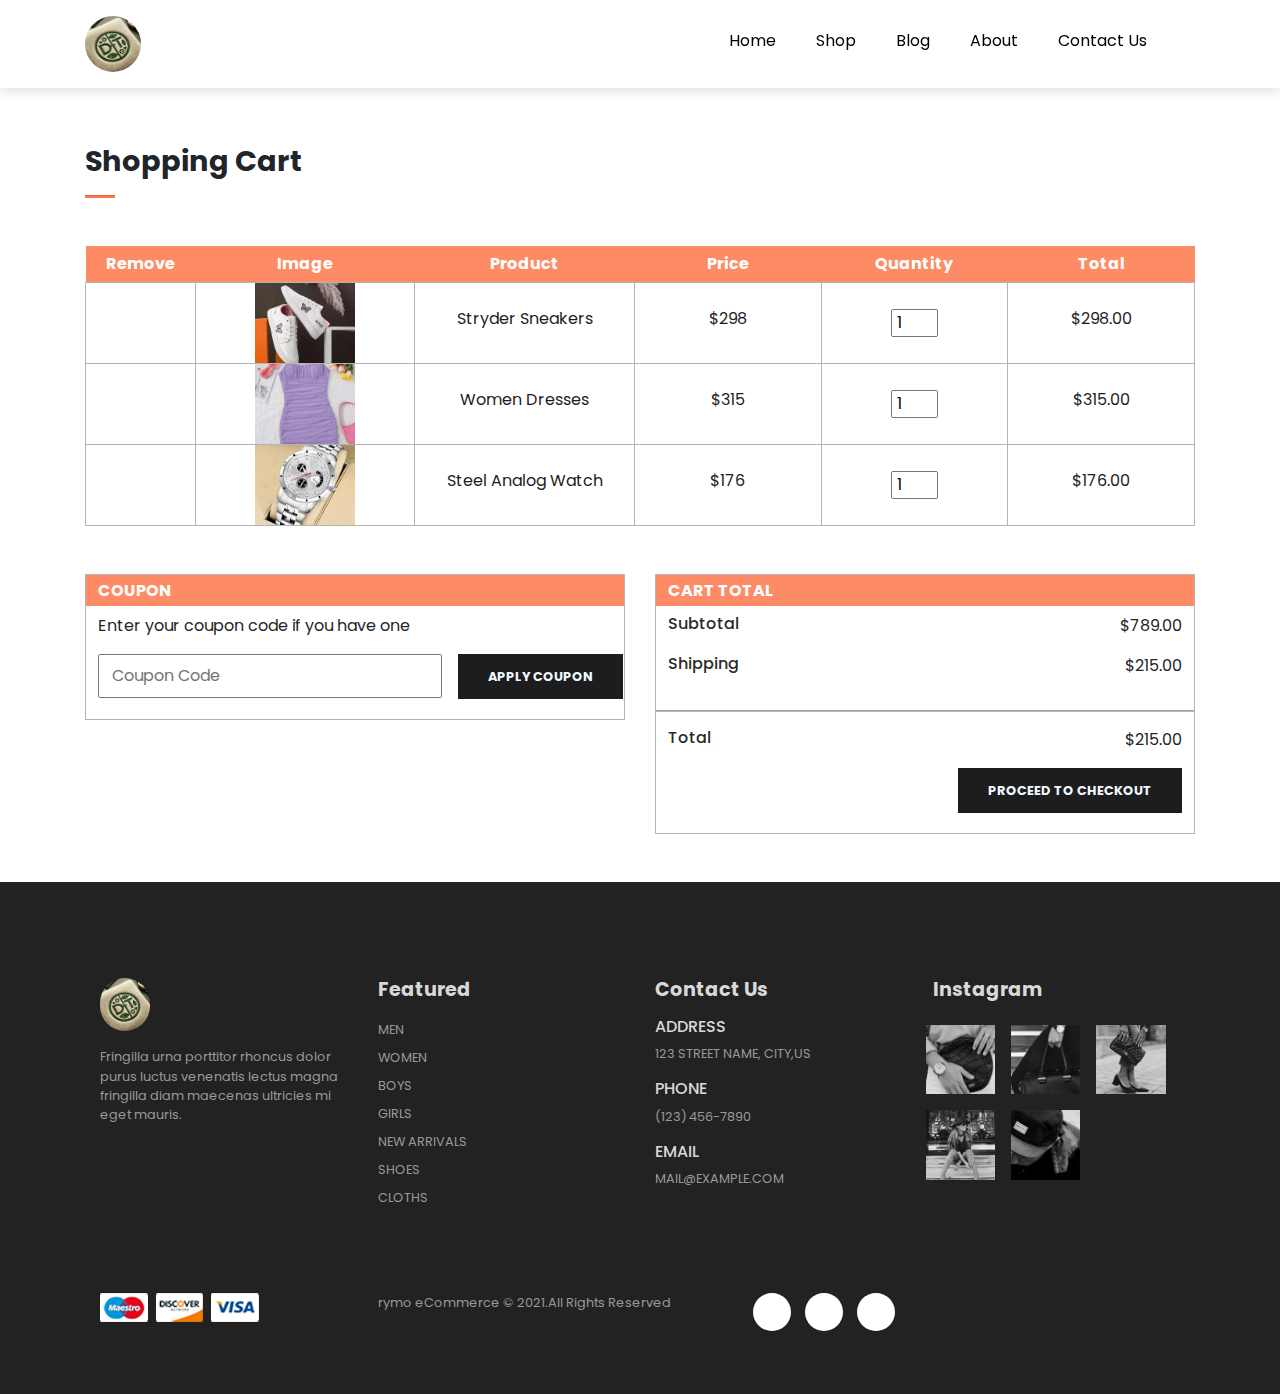
<file: cart.html>
<!DOCTYPE html>
<html lang="en">
<head>
    <meta charset="UTF-8">
    <meta name="viewport" content="width=device-width, initial-scale=1.0">
    <title>E-commerce</title>
    <link rel="stylesheet" href="https://cdn.jsdelivr.net/npm/bootstrap@4.3.1/dist/css/bootstrap.min.css" 
    integrity="sha384-ggOyR0iXCbMQv3Xipma34MD+dH/1fQ784/j6cY/iJTQUOhcWr7x9JvoRxT2MZw1T"
     crossorigin="anonymous">

     <link rel="stylesheet" href="https://cdn.jsdelivr.net/npm/bootstrap-icons@1.11.1/font/bootstrap-icons.css" 
     integrity="sha384-4LISF5TTJX/fLmGSxO53rV4miRxdg84mZsxmO8Rx5jGtp/LbrixFETvWa5a6sESd" crossorigin="anonymous">
    <link rel="stylesheet" href="style.css">
</head>
<body>
    <!-- NAVIGATION BAR -->
    <nav class="navbar navbar-expand-lg navbar-light bg-white py-3 fixed-top">
        <div class="container">
          <img class="logo" src="images/logo1.jpg" alt="logo">
          <button class="navbar-toggler" type="button" data-bs-toggle="collapse" data-bs-target="#navbarSupportedContent" aria-controls="navbarSupportedContent" aria-expanded="false" aria-label="Toggle navigation">
            <span><i id="bar" class="bi bi-list"></i></span>
          </button>
          <div class="collapse navbar-collapse" id="navbarSupportedContent">
                <!-- ml-auto : margin from left auto -->
            <ul class="navbar-nav ml-auto"> 
              
              <li class="nav-item">
                <a class="nav-link" href="index.html">Home</a>
              </li>
              <li class="nav-item">
                <a class="nav-link" href="shop.html">Shop</a>
              </li>
              <li class="nav-item">
                <a class="nav-link" href="blog.html">Blog</a>
              </li>
              <li class="nav-item">
                <a class="nav-link" href="about.html">About</a>
              </li>
              <li class="nav-item">
                <a class="nav-link" href="contact.html">Contact Us</a>
              </li>
              <li class="nav-item">
                <i class="bi bi-search"></i>
                <a class="active" href="cart.html"><i class="bi bi-bag-heart"></i></a>
              </li>

          </div>
        </div>
      </nav>

      <section id="blog-home" class="pt-5 mt-5 container">
          <h2 class="font-weight-bold pt-5">Shopping Cart</h2>
          <hr>
      </section>
     
      <section id="cart-container" class="container my-5">
        <table width="100%">
          <thead>
            <tr>
              <td>Remove</td>
              <td>Image</td>
              <td>Product</td>
              <td>Price</td>
              <td>Quantity</td>
              <td>Total</td>
            </tr>
          </thead>

          <tbody>
            <tr>
              <td><a href="#"><i class="bi bi-trash"></i></a></td>
              <td><img src="images/shoes/s1.jpg"></td>
              <td><h5>    
                Stryder Sneakers</h5></td>
              <td><h5>$298</h5></td>
              <td><input class="w-25 pl-1" value="1" type="number"></td>
              <td><h5>$130.00</h5></td>
            </tr>

            <tr>
              <td><a href="#"><i class="bi bi-trash"></i></a></td>
              <td><img src="images/dresses/d2.jpg"></td>
              <td><h5>Women Dresses</h5></td>
              <td><h5>$315</h5></td>
              <td><input class="w-25 pl-1" value="1" type="number"></td>
              <td><h5>$130.00</h5></td>
            </tr>

            <tr>
              <td><a href="#"><i class="bi bi-trash"></i></a></td>
              <td><img src="images/watches/w3.jpg"></td>
              <td><h5>Steel Analog Watch</h5></td>
              <td><h5>$176</h5></td>
              <td><input class="w-25 pl-1" value="1" type="number"></td>
              <td><h5>$130.00</h5></td>
            </tr>
          </tbody>

        </table>
      </section>

      <section id="cart-bottom" class="container">
        <div class="row">
          <div class="coupon col-lg-6 col-md-6 col-12 mb-4">
            <div>
              <h5>COUPON</h5>
              <p>Enter your coupon code if you have one</p>
              <input type="text" placeholder="Coupon Code">
              <button>APPLY COUPON</button>
            </div>
          </div>

          <div class="total col-lg-6 col-md-6 col-12">
            <div>
              <h5>CART TOTAL</h5>
              <div class="d-flex justify-content-between">
                <h6>Subtotal</h6>
                <p>$215.00</p>
              </div>

              <div class="d-flex justify-content-between">
                <h6>Shipping</h6>
                <p>$215.00</p>
              </div>
              <hr class="second-hr">

              <div class="d-flex justify-content-between">
                <h6>Total</h6>
                <p>$215.00</p>
              </div>

              <button class="ml-auto">PROCEED TO CHECKOUT</button>
            </div>
          </div>
        </div>
      </section>

      <footer class="mt-5 py-5">
        <div class="row container mx-auto pt-5">
          <div class="footer-one col-lg-3 col-md-6 col-12">
            <img class="logo1" src="images/logo1.jpg" alt="logo">
            <p class="pt-3">
              Fringilla urna porttitor rhoncus dolor purus luctus venenatis lectus magna
              fringilla diam maecenas ultricies mi eget mauris.
            </p>
          </div>
          <div  class="footer-one col-lg-3 col-md-6 col-12 mb-3">
            <h5 class="pb-2">Featured</h5>
            <ul class="text-uppercase list-unstyled ">
              <li><a href="#">men</a></li>
              <li><a href="#">women</a></li>
              <li><a href="#">boys</a></li>
              <li><a href="#">girls</a></li>
              <li><a href="#">new arrivals</a></li>
              <li><a href="#">shoes</a></li>
              <li><a href="#">cloths</a></li>
            </ul>
          </div>
          <div  class="footer-one col-lg-3 col-md-6 col-12 mb-3">
            <h5 class="pb-2">Contact Us</h5>
            <div>
              <h6 class="text-uppercase">Address</h6>
              <p>123 STREET NAME, CITY,US</p>
            </div>
            <div>
              <h6 class="text-uppercase">Phone</h6>
              <p>(123) 456-7890</p>
            </div>
            <div>
              <h6 class="text-uppercase">Email</h6>
              <p>MAIL@EXAMPLE.COM</p>
            </div>
          </div>

          <div  class="footer-one col-lg-3 col-md-6 col-12">
            <h5 class="pb-2">Instagram</h5>
           <div class="row">
            <img class="img-fluid w-25 h-100 m-2" src="images/insta/1.jpg" alt="">
            <img class="img-fluid w-25 h-100 m-2" src="images/insta/2.jpg" alt="">
            <img class="img-fluid w-25 h-100 m-2" src="images/insta/3.jpg" alt="">
            <img class="img-fluid w-25 h-100 m-2" src="images/insta/4.jpg" alt="">
            <img class="img-fluid w-25 h-100 m-2" src="images/insta/5.jpg" alt="">
           </div>
          </div>
        </div>

        <div class="copyright mt-5">
          <div class="row container mx-auto">

            <div class="col-lg-3 col-md-6 col-12 mb-4">
              <img src="images/payment.png" alt="">
            </div>
            <div class="col-lg-4 col-md-6 col-12 text-nowrap mb-2">
              <p>rymo eCommerce &copy; 2021.All Rights Reserved</p>
            </div>
            <div class="col-lg-4 col-md-6 col-12">
              <a href="#"><i class="bi bi-facebook"></i></a>
              <a href="#"><i class="bi bi-twitter"></i></a>
              <a href="#"><i class="bi bi-linkedin"></i></a>
            </div>
          </div>
        </div>
      </footer>
<script src="cart.js"></script>
    <script src="https://cdn.jsdelivr.net/npm/@popperjs/core@2.11.8/dist/umd/popper.min.js"
     integrity="sha384-I7E8VVD/ismYTF4hNIPjVp/Zjvgyol6VFvRkX/vR+Vc4jQkC+hVqc2pM8ODewa9r" crossorigin="anonymous"></script>
<script src="https://cdn.jsdelivr.net/npm/bootstrap@5.3.3/dist/js/bootstrap.min.js"
 integrity="sha384-0pUGZvbkm6XF6gxjEnlmuGrJXVbNuzT9qBBavbLwCsOGabYfZo0T0to5eqruptLy" crossorigin="anonymous"></script>
</body>
</html>
</file>
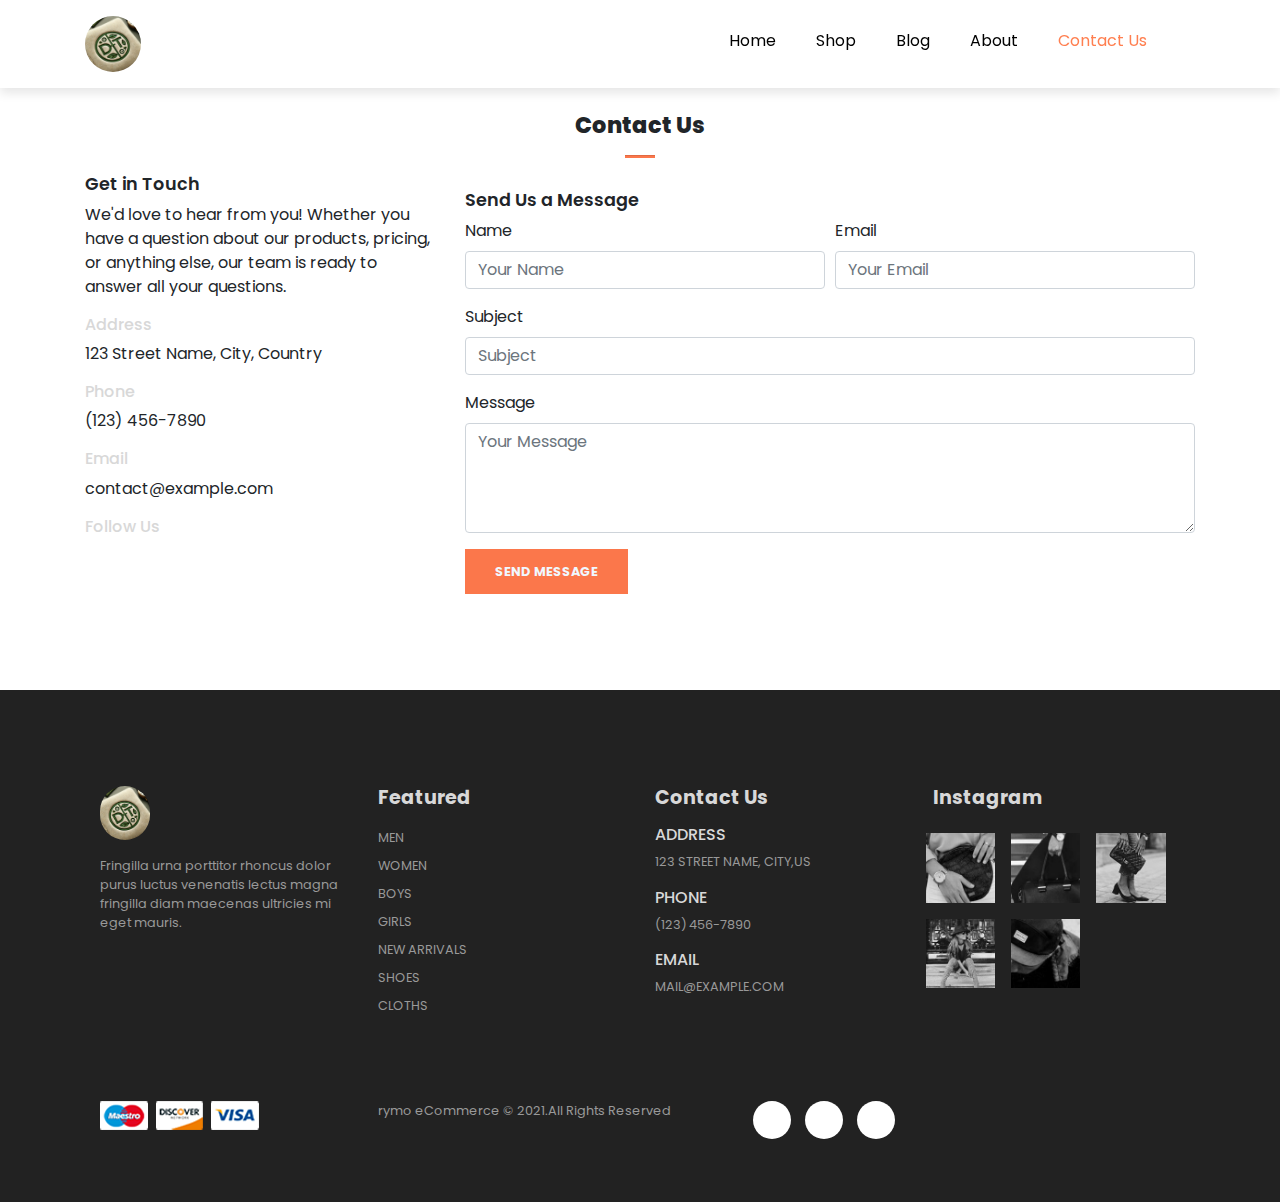
<file: contact.html>
<!DOCTYPE html>
<html lang="en">
<head>
    <meta charset="UTF-8">
    <meta name="viewport" content="width=device-width, initial-scale=1.0">
    <title>E-commerce Contact Us</title>
    <link rel="stylesheet" href="https://cdn.jsdelivr.net/npm/bootstrap@4.3.1/dist/css/bootstrap.min.css" 
    integrity="sha384-ggOyR0iXCbMQv3Xipma34MD+dH/1fQ784/j6cY/iJTQUOhcWr7x9JvoRxT2MZw1T"
    crossorigin="anonymous">
    <link rel="stylesheet" href="https://cdn.jsdelivr.net/npm/bootstrap-icons@1.11.1/font/bootstrap-icons.css" 
    integrity="sha384-4LISF5TTJX/fLmGSxO53rV4miRxdg84mZsxmO8Rx5jGtp/LbrixFETvWa5a6sESd" crossorigin="anonymous">
    <link rel="stylesheet" href="style.css">
</head>
<body>

    <!-- NAVIGATION BAR -->
    <nav class="navbar navbar-expand-lg navbar-light bg-white py-3 fixed-top">
      <div class="container">
        <img class="logo" src="images/logo1.jpg" alt="logo">
        <button class="navbar-toggler" type="button" data-bs-toggle="collapse" data-bs-target="#navbarSupportedContent" aria-controls="navbarSupportedContent" aria-expanded="false" aria-label="Toggle navigation">
          <span><i id="bar" class="bi bi-list"></i></span>
        </button>
        <div class="collapse navbar-collapse" id="navbarSupportedContent">
              
          <ul class="navbar-nav ml-auto"> 
            
            <li class="nav-item">
              <a class="nav-link" href="index.html">Home</a>
            </li>
            <li class="nav-item">
              <a class="nav-link" href="shop.html">Shop</a>
            </li>
            <li class="nav-item">
              <a class="nav-link" href="blog.html">Blog</a>
            </li>
            <li class="nav-item">
              <a class="nav-link" href="about.html">About</a>
            </li>
            <li class="nav-item">
              <a class="nav-link active" href="contact.html">Contact Us</a>
            </li>
            <li class="nav-item">
              <i class="bi bi-search"></i>
              <a href="cart.html"><i class="bi bi-bag-heart"></i></a>
            </li>

        </div>
      </div>
    </nav>


    <section id="contact-us" class="my-5 py-5">
        <div class="container">
            <h3 class="text-center pt-3">Contact Us</h3>
            <hr class="mx-auto">
            <div class="row">
                <!-- Contact Information -->
                <div class="col-lg-4 col-md-6 col-12">
                    <h4>Get in Touch</h4>
                    <p>We'd love to hear from you! Whether you have a question about our products, pricing, or anything else, our team is ready to answer all your questions.</p>
                    <div>
                        <h6>Address</h6>
                        <p>123 Street Name, City, Country</p>
                    </div>
                    <div>
                        <h6>Phone</h6>
                        <p>(123) 456-7890</p>
                    </div>
                    <div>
                        <h6>Email</h6>
                        <p>contact@example.com</p>
                    </div>
                    <div>
                        <h6>Follow Us</h6>
                        <a href="#"><i class="bi bi-facebook"></i></a>
                        <a href="#"><i class="bi bi-twitter"></i></a>
                        <a href="#"><i class="bi bi-linkedin"></i></a>
                        <a href="#"><i class="bi bi-instagram"></i></a>
                    </div>
                </div>

                <!-- Contact Form -->
                <div class="col-lg-8 col-md-6 col-12 mt-3">
                    <h4>Send Us a Message</h4>
                    <form id="contact">
                        <div class="form-row">
                            <div class="form-group col-md-6">
                                <label for="name">Name</label>
                                <input type="text" class="form-control" id="name" placeholder="Your Name">
                            </div>
                            <div class="form-group col-md-6">
                                <label for="email">Email</label>
                                <input type="email" class="form-control" id="email" placeholder="Your Email">
                            </div>
                        </div>
                        <div class="form-group">
                            <label for="subject">Subject</label>
                            <input type="text" class="form-control" id="subject" placeholder="Subject">
                        </div>
                        <div class="form-group">
                            <label for="message">Message</label>
                            <textarea class="form-control" id="message" rows="4" placeholder="Your Message"></textarea>
                        </div>
                        <button class="buy-btn submit" type="submit">Send Message</button>
                    </form>
                </div>
            </div>
        </div>
    </section>

    <footer class="mt-5 py-5">
      <div class="row container mx-auto pt-5">
        <div class="footer-one col-lg-3 col-md-6 col-12">
          <img class="logo1" src="images/logo1.jpg" alt="logo">
          <p class="pt-3">
            Fringilla urna porttitor rhoncus dolor purus luctus venenatis lectus magna
            fringilla diam maecenas ultricies mi eget mauris.
          </p>
        </div>
        <div  class="footer-one col-lg-3 col-md-6 col-12 mb-3">
          <h5 class="pb-2">Featured</h5>
          <ul class="text-uppercase list-unstyled ">
            <li><a href="#">men</a></li>
            <li><a href="#">women</a></li>
            <li><a href="#">boys</a></li>
            <li><a href="#">girls</a></li>
            <li><a href="#">new arrivals</a></li>
            <li><a href="#">shoes</a></li>
            <li><a href="#">cloths</a></li>
          </ul>
        </div>
        <div  class="footer-one col-lg-3 col-md-6 col-12 mb-3">
          <h5 class="pb-2">Contact Us</h5>
          <div>
            <h6 class="text-uppercase">Address</h6>
            <p>123 STREET NAME, CITY,US</p>
          </div>
          <div>
            <h6 class="text-uppercase">Phone</h6>
            <p>(123) 456-7890</p>
          </div>
          <div>
            <h6 class="text-uppercase">Email</h6>
            <p>MAIL@EXAMPLE.COM</p>
          </div>
        </div>

        <div  class="footer-one col-lg-3 col-md-6 col-12">
          <h5 class="pb-2">Instagram</h5>
         <div class="row">
          <img class="img-fluid w-25 h-100 m-2" src="images/insta/1.jpg" alt="">
          <img class="img-fluid w-25 h-100 m-2" src="images/insta/2.jpg" alt="">
          <img class="img-fluid w-25 h-100 m-2" src="images/insta/3.jpg" alt="">
          <img class="img-fluid w-25 h-100 m-2" src="images/insta/4.jpg" alt="">
          <img class="img-fluid w-25 h-100 m-2" src="images/insta/5.jpg" alt="">
         </div>
        </div>
      </div>

      <div class="copyright mt-5">
        <div class="row container mx-auto">

          <div class="col-lg-3 col-md-6 col-12 mb-4">
            <img src="images/payment.png" alt="">
          </div>
          <div class="col-lg-4 col-md-6 col-12 text-nowrap mb-2">
            <p>rymo eCommerce &copy; 2021.All Rights Reserved</p>
          </div>
          <div class="col-lg-4 col-md-6 col-12">
            <a href="#"><i class="bi bi-facebook"></i></a>
            <a href="#"><i class="bi bi-twitter"></i></a>
            <a href="#"><i class="bi bi-linkedin"></i></a>
          </div>
        </div>
      </div>
    </footer>

    <script src="script.js"></script>
  <script src="https://cdn.jsdelivr.net/npm/@popperjs/core@2.11.8/dist/umd/popper.min.js"
   integrity="sha384-I7E8VVD/ismYTF4hNIPjVp/Zjvgyol6VFvRkX/vR+Vc4jQkC+hVqc2pM8ODewa9r" crossorigin="anonymous"></script>
<script src="https://cdn.jsdelivr.net/npm/bootstrap@5.3.3/dist/js/bootstrap.min.js"
integrity="sha384-0pUGZvbkm6XF6gxjEnlmuGrJXVbNuzT9qBBavbLwCsOGabYfZo0T0to5eqruptLy" crossorigin="anonymous"></script>
</body>
</html>
</file>
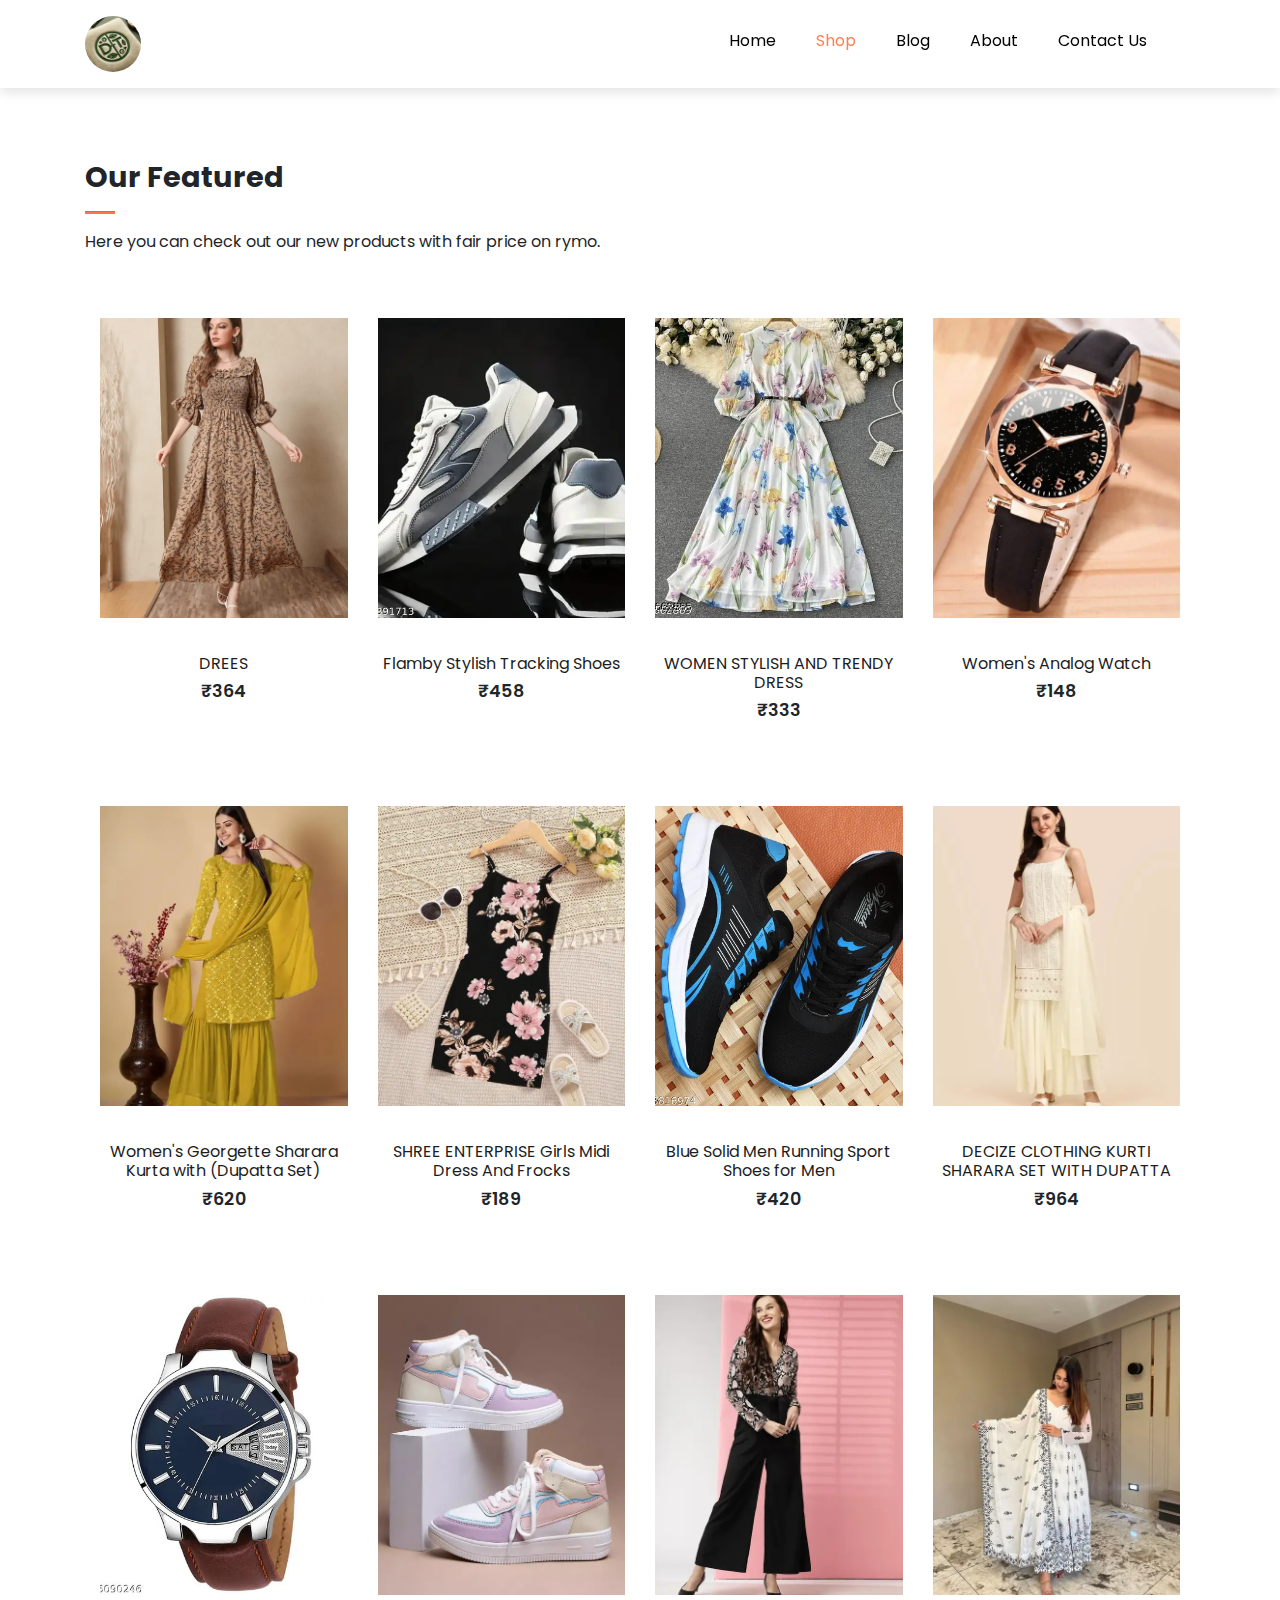
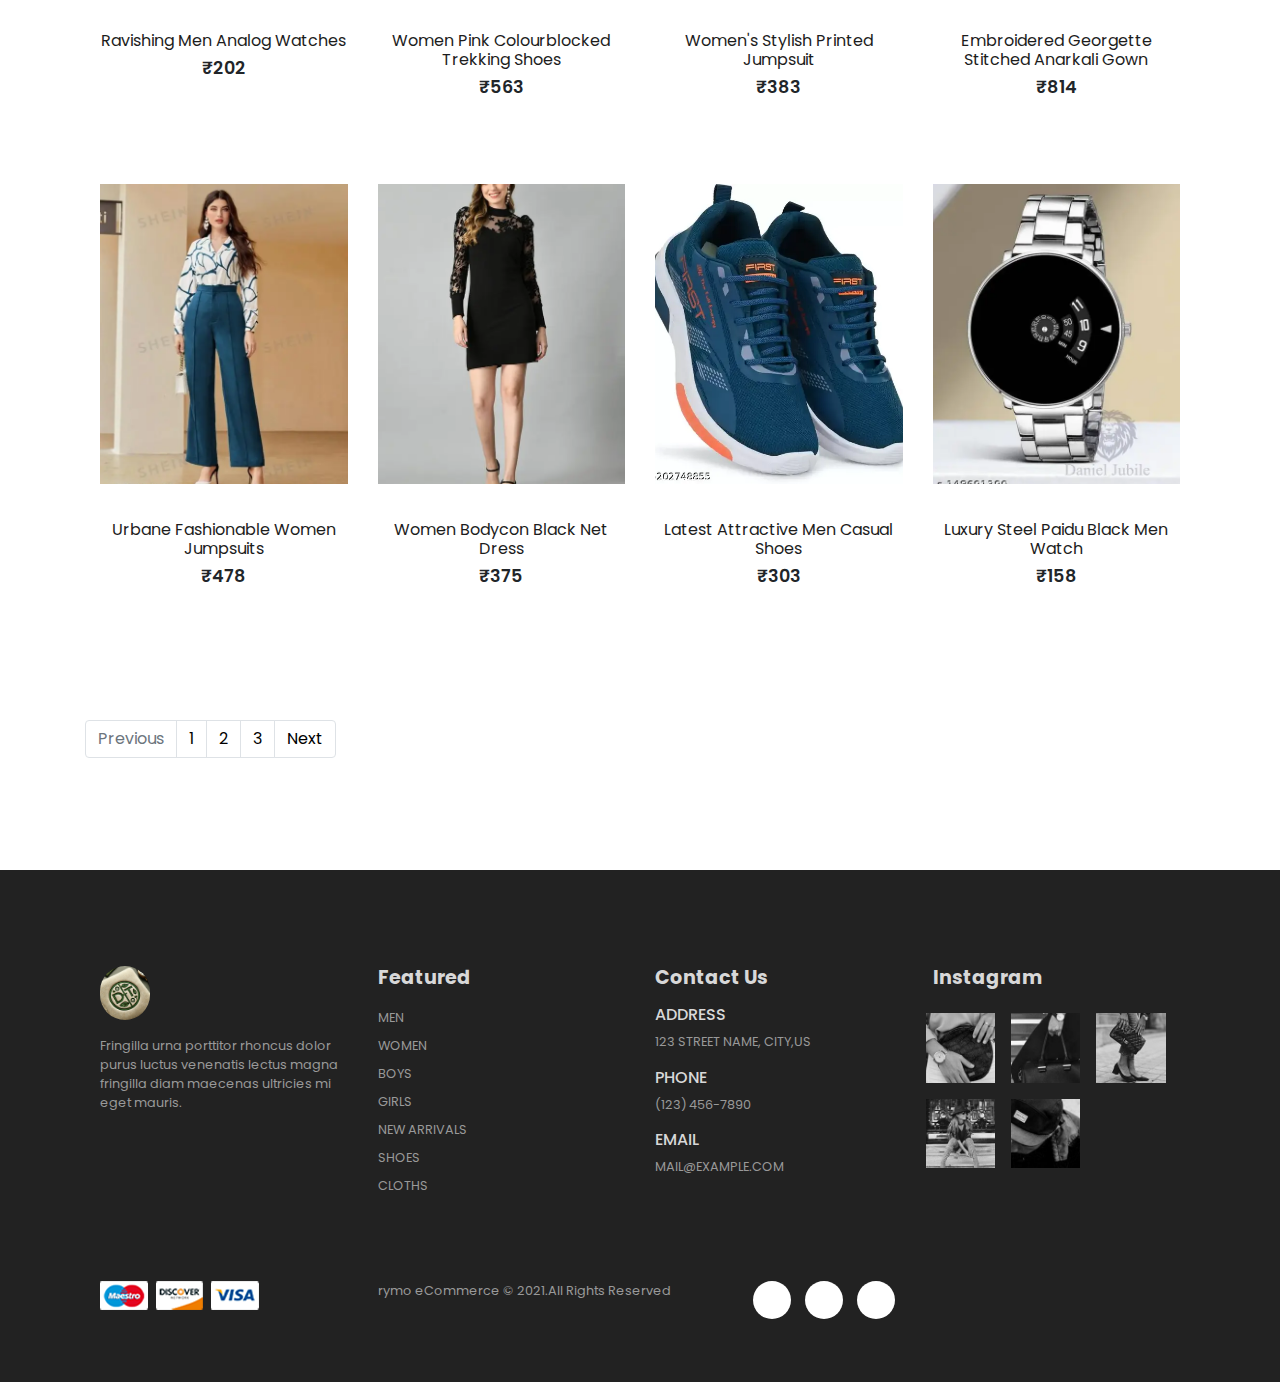
<file: shop.html>
<!DOCTYPE html>
<html lang="en">
<head>
    <meta charset="UTF-8">
    <meta name="viewport" content="width=device-width, initial-scale=1.0">
    <title>shop</title>
    <link rel="stylesheet" href="https://cdn.jsdelivr.net/npm/bootstrap@4.3.1/dist/css/bootstrap.min.css" 
    integrity="sha384-ggOyR0iXCbMQv3Xipma34MD+dH/1fQ784/j6cY/iJTQUOhcWr7x9JvoRxT2MZw1T"
     crossorigin="anonymous">

     <link rel="stylesheet" href="https://cdn.jsdelivr.net/npm/bootstrap-icons@1.11.1/font/bootstrap-icons.css" 
     integrity="sha384-4LISF5TTJX/fLmGSxO53rV4miRxdg84mZsxmO8Rx5jGtp/LbrixFETvWa5a6sESd" crossorigin="anonymous">
     <link rel="stylesheet" href="shop.css">
     <link rel="stylesheet" href="style.css">   
</head>
<body>
  
    <nav class="navbar navbar-expand-lg navbar-light bg-white py-3 fixed-top">
        <div class="container">
          <img class="logo" src="images/logo1.jpg" alt="logo">
          <button class="navbar-toggler" type="button" data-bs-toggle="collapse" data-bs-target="#navbarSupportedContent" aria-controls="navbarSupportedContent" aria-expanded="false" aria-label="Toggle navigation">
            <span><i id="bar" class="bi bi-list"></i></span>
          </button>
          <div class="collapse navbar-collapse" id="navbarSupportedContent">
            <ul class="navbar-nav ml-auto"> 
              
              <li class="nav-item">
                <a class="nav-link" href="index.html">Home</a>
              </li>
              <li class="nav-item">
                <a class="nav-link active" href="shop.html">Shop</a>
              </li>
              <li class="nav-item">
                <a class="nav-link" href="blog.html">Blog</a>
              </li>
              <li class="nav-item">
                <a class="nav-link" href="about.html">About</a>
              </li>
              <li class="nav-item">
                <a class="nav-link" href="contact.html">Contact Us</a>
              </li>
              <li class="nav-item">
                <i class="bi bi-search"></i>
                <a href="cart.html"><i class="bi bi-bag-heart"></i></a>
              </li>

          </div>
        </div>
      </nav>


      <section id="featured" class="my-5 py-5">
        <div class="container mt-3 py-5">
          <h2 class="font-weight-bold">Our Featured</h2>
          <hr>
          <p>Here you can check out our new products with fair price on rymo.</p>
        </div>
        
        <div class="row mx-auto container">
          <div class="product text-center col-lg-3 col-md-4 col-sm-6 col-12">
            <img class="img-fluid mb-3 product-img" src="images/shop/1.png" alt="">
            <div class="star">
              <i class="bi bi-star-fill"></i>
              <i class="bi bi-star-fill"></i>
              <i class="bi bi-star-fill"></i>
              <i class="bi bi-star-fill"></i>
              <i class="bi bi-star-fill"></i>
            </div>
            <h5 class="p-name">DREES</h5>
            <h4 class="p-price">₹364</h4>
            <button class="buy-btn"><a href="https://www.meesho.com/drees/p/719hvn" target="_blank">Buy Now</a></button>
          </div>
          <div class="product text-center col-lg-3 col-md-4 col-sm-6 col-12">
            <img class="img-fluid mb-3 product-img" src="images/shop/2.jpg" alt="">
            <div class="star">
              <i class="bi bi-star-fill"></i>
              <i class="bi bi-star-fill"></i>
              <i class="bi bi-star-fill"></i>
              <i class="bi bi-star-fill"></i>
              <i class="bi bi-star-fill"></i>
            </div>
            <h5 class="p-name">Flamby Stylish Tracking Shoes</h5>
            <h4 class="p-price">₹458</h4>
            <button class="buy-btn"><a href="https://www.meesho.com/flamby-stylish-tracking-shoes-comfortable-sports-sneakers-
              joggingtracking-fitness-and-exercise-sneakers-sports-and-casual-fusion-lightweight-mens/p/725rr5" target="_blank">Buy Now</a></button>
          </div>
          <div class="product text-center col-lg-3 col-md-4 col-sm-6 col-12">
            <img class="img-fluid mb-3 product-img" src="images/shop/3.jpg" alt="">
            <div class="star">
              <i class="bi bi-star-fill"></i>
              <i class="bi bi-star-fill"></i>
              <i class="bi bi-star-fill"></i>
              <i class="bi bi-star-fill"></i>
              <i class="bi bi-star-fill"></i>
            </div>
            <h5 class="p-name">WOMEN STYLISH AND TRENDY DRESS</h5>
            <h4 class="p-price">₹333</h4>
            <button class="buy-btn"><a href="https://www.meesho.com/women-stylish-and-trendy-dress/p/54d5e9" target="_blank">Buy Now</a></button>
          </div>
          <div class="product text-center col-lg-3 col-md-4 col-sm-6 col-12">
            <img class="img-fluid mb-3 product-img" src="images/shop/4.jpg" alt="">
            <div class="star">
              <i class="bi bi-star-fill"></i>
              <i class="bi bi-star-fill"></i>
              <i class="bi bi-star-fill"></i>
              <i class="bi bi-star-fill"></i>
              <i class="bi bi-star-fill"></i>
            </div>
            <h5 class="p-name"> Women's Analog Watch</h5>
            <h4 class="p-price">₹148</h4>
            <button class="buy-btn"><a href="https://www.meesho.com/best-quality-ethnic-embossed-designer-shine-round-dial-with-slim-fit-leather-
              belt-women-analog-watches-for-girls/p/69p4j0" target="_blank">Buy Now</a></button>
          </div>

          <div class="product text-center col-lg-3 col-md-4 col-sm-6 col-12">
            <img class="img-fluid mb-3 product-img" src="images/shop/5.jpg" alt="">
            <div class="star">
              <i class="bi bi-star-fill"></i>
              <i class="bi bi-star-fill"></i>
              <i class="bi bi-star-fill"></i>
              <i class="bi bi-star-fill"></i>
              <i class="bi bi-star-fill"></i>
            </div>
            <h5 class="p-name">Women's Georgette Sharara Kurta with (Dupatta Set)</h5>
            <h4 class="p-price">₹620</h4>
            <button class="buy-btn"><a href="https://www.meesho.com/womens-georgette-sharara-kurta-with-dupatta-set/p/6qnc0w" target="_blank">Buy Now</a></button>
          </div>
          <div class="product text-center col-lg-3 col-md-4 col-sm-6 col-12">
            <img class="img-fluid mb-3 product-img product-img" src="images/shop/6.jpg" alt="">
            <div class="star">
              <i class="bi bi-star-fill"></i>
              <i class="bi bi-star-fill"></i>
              <i class="bi bi-star-fill"></i>
              <i class="bi bi-star-fill"></i>
              <i class="bi bi-star-fill"></i>
            </div>
            <h5 class="p-name">SHREE ENTERPRISE Girls Midi Dress And Frocks</h5>
            <h4 class="p-price">₹189</h4>
            <button class="buy-btn"><a href="https://www.meesho.com/shree-enterprise-girls-midi-dress-and-frocks-kids-dress/p/706feb" target="_blank">Buy Now</a></button>
          </div>
          <div class="product text-center col-lg-3 col-md-4 col-12">
            <img class="img-fluid mb-3 product-img" src="images/shop/7.jpg" alt="">
            <div class="star">
              <i class="bi bi-star-fill"></i>
              <i class="bi bi-star-fill"></i>
              <i class="bi bi-star-fill"></i>
              <i class="bi bi-star-fill"></i>
              <i class="bi bi-star-fill"></i>
            </div>
            <h5 class="p-name">Blue Solid Men Running Sport Shoes for Men</h5>
            <h4 class="p-price">₹420</h4>
            <button class="buy-btn"><a href="https://www.meesho.com/blue-solid-men-running-sport-shoes-for-men/p/3v7iby" target="_blank">Buy Now</a></button>
          </div>
          <div class="product text-center col-lg-3 col-md-4 col-12">
            <img class="img-fluid mb-3 product-img" src="images/shop/8.jpg" alt="">
            <div class="star">
              <i class="bi bi-star-fill"></i>
              <i class="bi bi-star-fill"></i>
              <i class="bi bi-star-fill"></i>
              <i class="bi bi-star-fill"></i>
              <i class="bi bi-star-fill"></i>
            </div>
            <h5 class="p-name">DECIZE CLOTHING KURTI SHARARA SET WITH DUPATTA</h5>
            <h4 class="p-price">₹964</h4>
            <button class="buy-btn"><a href="https://www.meesho.com/decize-clothing-kurti-sharara-set-with-dupatta/p/46auzq" target="_blank">Buy Now</a></button>
          </div>

          <div class="product text-center col-lg-3 col-md-4 col-12">
            <img class="img-fluid mb-3 product-img" src="images/shop/9.jpg" alt="">
            <div class="star">
              <i class="bi bi-star-fill"></i>
              <i class="bi bi-star-fill"></i>
              <i class="bi bi-star-fill"></i>
              <i class="bi bi-star-fill"></i>
              <i class="bi bi-star-fill"></i>
            </div>
            <h5 class="p-name">Ravishing Men Analog Watches</h5>
            <h4 class="p-price">₹202</h4>
            <button class="buy-btn"><a href="https://www.meesho.com/ravishing-men-analog-watches/p/1x47t2" target="_blank">Buy Now</a></button>
          </div>
          <div class="product text-center col-lg-3 col-md-4 col-12">
            <img class="img-fluid mb-3 product-img" src="images/shop/10.jpg" alt="shoes">
            <div class="star">
              <i class="bi bi-star-fill"></i>
              <i class="bi bi-star-fill"></i>
              <i class="bi bi-star-fill"></i>
              <i class="bi bi-star-fill"></i>
              <i class="bi bi-star-fill"></i>
            </div>
            <h5 class="p-name">Women Pink Colourblocked Trekking Shoes</h5>
            <h4 class="p-price">₹563</h4>
            <button class="buy-btn"><a href="https://www.meesho.com/women-pink-colourblocked-trekking-shoes/p/2ncj19" target="_blank">Buy Now</a></button>
          </div>
          <div class="product text-center col-lg-3 col-md-4 col-12">
            <img class="img-fluid mb-3 product-img" src="images/shop/11.jpg" alt="Jumpsuit">
            <div class="star">
              <i class="bi bi-star-fill"></i>
              <i class="bi bi-star-fill"></i>
              <i class="bi bi-star-fill"></i>
              <i class="bi bi-star-fill"></i>
              <i class="bi bi-star-fill"></i>
            </div>
            <h5 class="p-name">Women's Stylish Printed Jumpsuit</h5>
            <h4 class="p-price">₹383</h4>
            <button class="buy-btn"><a href="https://www.meesho.com/womens-stylish-printed-jumpsuit/p/48uiu8" target="_blank">Buy Now</a></button>
          </div>
          <div class="product text-center col-lg-3 col-md-4 col-12">
            <img class="img-fluid mb-3 product-img" src="images/shop/12.jpg" alt="anarkali">
            <div class="star">
              <i class="bi bi-star-fill"></i>
              <i class="bi bi-star-fill"></i>
              <i class="bi bi-star-fill"></i>
              <i class="bi bi-star-fill"></i>
              <i class="bi bi-star-fill"></i>
            </div>
            <h5 class="p-name">Embroidered Georgette Stitched Anarkali Gown</h5>
            <h4 class="p-price">₹814</h4>
            <button class="buy-btn"><a href="https://www.meesho.com/embroidered-georgette-stitched-anarkali-gown/p/65369" target="_blank">Buy Now</a></button>
          </div>

          <div class="product text-center col-lg-3 col-md-4 col-12">
            <img class="img-fluid mb-3 product-img" src="images/shop/13.jpg" alt="Jumpsuits">
            <div class="star">
              <i class="bi bi-star-fill"></i>
              <i class="bi bi-star-fill"></i>
              <i class="bi bi-star-fill"></i>
              <i class="bi bi-star-fill"></i>
              <i class="bi bi-star-fill"></i>
            </div>
            <h5 class="p-name">Urbane Fashionable Women Jumpsuits</h5>
            <h4 class="p-price">₹478</h4>
            <button class="buy-btn"><a href="https://www.meesho.com/urbane-fashionable-women-jumpsuits/p/704ioh" target="_blank">Buy Now</a></button>
          </div>
          <div class="product text-center col-lg-3 col-md-4 col-12">
            <img class="img-fluid mb-3 product-img" src="images/shop/14.jpg" alt="dress">
            <div class="star">
              <i class="bi bi-star-fill"></i>
              <i class="bi bi-star-fill"></i>
              <i class="bi bi-star-fill"></i>
              <i class="bi bi-star-fill"></i>
              <i class="bi bi-star-fill"></i>
            </div>
            <h5 class="p-name">Women Bodycon Black Net Dress</h5>
            <h4 class="p-price">₹375</h4>
            <button class="buy-btn"><a href="https://www.meesho.com/women-bodycon-black-net-dress/p/6s2ei6" target="_blank">Buy Now</a></button>
          </div>
          <div class="product text-center col-lg-3 col-md-4 col-12">
            <img class="img-fluid mb-3 product-img" src="images/shop/15.jpg" alt="shoes">
            <div class="star">
              <i class="bi bi-star-fill"></i>
              <i class="bi bi-star-fill"></i>
              <i class="bi bi-star-fill"></i>
              <i class="bi bi-star-fill"></i>
              <i class="bi bi-star-fill"></i>
            </div>
            <h5 class="p-name">Latest Attractive Men Casual Shoes</h5>
            <h4 class="p-price">₹303</h4>
            <button class="buy-btn"><a href="https://www.meesho.com/latest-attractive-men-casual-shoes/p/3cpm0n" target="_blank">Buy Now</a></button>
          </div>
          <div class="product text-center col-lg-3 col-md-4 col-12">
            <img class="img-fluid mb-3 product-img" src="images/shop/16.jpg" alt="Watch">
            <div class="star">
              <i class="bi bi-star-fill"></i>
              <i class="bi bi-star-fill"></i>
              <i class="bi bi-star-fill"></i>
              <i class="bi bi-star-fill"></i>
              <i class="bi bi-star-fill"></i>
            </div>
            <h5 class="p-name">Luxury Steel Paidu Black Men Watch</h5>
            <h4 class="p-price">₹158</h4>
            <button class="buy-btn"><a href="https://www.meesho.com/luxury-steel-paidu-black-men-black-watch-for-boys-stylish-
              men-for-watch-boys-watch-men/p/2giz0e" target="_blank">Buy Now</a></button>
          </div>

          <nav aria-label="...">
            <ul class="pagination mt-5">
              <li class="page-item disabled">
                <a class="page-link" href="#" tabindex="-1" aria-disabled="true">Previous</a>
              </li>
              <li class="page-item "><a class="page-link" href="shop.html">1</a></li>
              <li class="page-item" aria-current="page">
                <a class="page-link" href="https://www.meesho.com/search?q=sharara%20dress%20for%20women%20
                party%20wear&searchType=autosuggest&searchIdentifier=text_search" target="_blank">2</a>
              </li>
              <li class="page-item"><a class="page-link" href="https://www.meesho.com/search?q=shoes%20for%20men%20and%20women&
                searchType=autosuggest&searchIdentifier=text_search" target="_blank">3</a></li>
              <li class="page-item">
                <a class="page-link" href="https://www.meesho.com/search?q=watch%20for%20men%20
                and%20women&searchType=manual&searchIdentifier=text_search" target="_blank">Next</a>
              </li>
            </ul>
          </nav>

        </div>
      </section>

      
      <footer class="mt-5 py-5">
        <div class="row container mx-auto pt-5">
          <div class="footer-one col-lg-3 col-md-6 col-12">
            <img class="logo1" src="images/logo1.jpg" alt="logo">
            <p class="pt-3">
              Fringilla urna porttitor rhoncus dolor purus luctus venenatis lectus magna
              fringilla diam maecenas ultricies mi eget mauris.
            </p>
          </div>
          <div  class="footer-one col-lg-3 col-md-6 col-12 mb-3">
            <h5 class="pb-2">Featured</h5>
            <ul class="text-uppercase list-unstyled ">
              <li><a href="#">men</a></li>
              <li><a href="#">women</a></li>
              <li><a href="#">boys</a></li>
              <li><a href="#">girls</a></li>
              <li><a href="#">new arrivals</a></li>
              <li><a href="#">shoes</a></li>
              <li><a href="#">cloths</a></li>
            </ul>
          </div>
          <div  class="footer-one col-lg-3 col-md-6 col-12 mb-3">
            <h5 class="pb-2">Contact Us</h5>
            <div>
              <h6 class="text-uppercase">Address</h6>
              <p>123 STREET NAME, CITY,US</p>
            </div>
            <div>
              <h6 class="text-uppercase">Phone</h6>
              <p>(123) 456-7890</p>
            </div>
            <div>
              <h6 class="text-uppercase">Email</h6>
              <p>MAIL@EXAMPLE.COM</p>
            </div>
          </div>

          <div  class="footer-one col-lg-3 col-md-6 col-12">
            <h5 class="pb-2">Instagram</h5>
           <div class="row">
            <img class="img-fluid w-25 h-100 m-2" src="images/insta/1.jpg" alt="">
            <img class="img-fluid w-25 h-100 m-2" src="images/insta/2.jpg" alt="">
            <img class="img-fluid w-25 h-100 m-2" src="images/insta/3.jpg" alt="">
            <img class="img-fluid w-25 h-100 m-2" src="images/insta/4.jpg" alt="">
            <img class="img-fluid w-25 h-100 m-2" src="images/insta/5.jpg" alt="">
           </div>
          </div>
        </div>

        <div class="copyright mt-5">
          <div class="row container mx-auto">

            <div class="col-lg-3 col-md-6 col-12 mb-4">
              <img src="images/payment.png" alt="">
            </div>
            <div class="col-lg-4 col-md-6 col-12 text-nowrap mb-2">
              <p>rymo eCommerce &copy; 2021.All Rights Reserved</p>
            </div>
            <div class="col-lg-4 col-md-6 col-12">
              <a href="#"><i class="bi bi-facebook"></i></a>
              <a href="#"><i class="bi bi-twitter"></i></a>
              <a href="#"><i class="bi bi-linkedin"></i></a>
            </div>
          </div>
        </div>
      </footer>
<script src="https://cdn.jsdelivr.net/npm/@popperjs/core@2.11.8/dist/umd/popper.min.js"
    integrity="sha384-I7E8VVD/ismYTF4hNIPjVp/Zjvgyol6VFvRkX/vR+Vc4jQkC+hVqc2pM8ODewa9r" crossorigin="anonymous"></script>
<script src="https://cdn.jsdelivr.net/npm/bootstrap@5.3.3/dist/js/bootstrap.min.js"
integrity="sha384-0pUGZvbkm6XF6gxjEnlmuGrJXVbNuzT9qBBavbLwCsOGabYfZo0T0to5eqruptLy" crossorigin="anonymous"></script> 
</body>
</html>
</file>
<file: style.css>
@import url("https://fonts.googleapis.com/css2?family=Poppins:wght@100;200;300;400;500;600;700;800;900&display=swap");

*{
    margin: 0;
    padding: 0;
    box-sizing: border-box;
}
.buy-btn a{
    color: #fff;
}
body{
    font-family: 'Poppins',sans-serif;
}
h1{
    font-size: 2.5rem;
    font-weight: 700;
}
h2{
    font-size: 1.8rem;
    font-weight: 600;
}
h3{
    font-size: 1.4rem;
    font-weight: 800;
}
h4{
    font-size: 1.1rem;
    font-weight: 600;
}
h5{
    font-size: 1rem;
    font-weight: 400;
    color: #1d1d1d;
}
h6{
    color:#d8d8d8;
}

button{
    font-size: 0.8rem;
    font-weight: 700;
    outline: none;
    border: none;
    background-color: #1d1d1d;
    color: aliceblue;
    padding: 13px 30px;
    cursor: pointer;
    text-transform: uppercase;
    transition: 0.3s ease;
}

button:hover{
    background-color: #3a3833;
}

hr{
    width: 30px;
    height: 2px;
    background-color: #fb774b;
}
.star{
    padding: 10px 0;
}
.star i{
    font-size: 0.8rem;
    color: goldenrod;
}

.navbar {
    font-size: 16px;
    top: 0;
    left: 0;
    box-shadow: 0 5px 10px rgb(0, 0, 0, 0.1);
}
.navbar-light .navbar-nav .nav-link{
    padding: 0 20px;
    color: black;
    transition: 0.3s ease;
}
.navbar-light .navbar-nav .nav-link:hover,
.navbar i:hover,
.navbar-light .navbar-nav .nav-link.active,
.navbar i.active{
    color: coral;
}
.navbar i{
    font-size: 1.2rem;
    padding: 0 7px;
    cursor: pointer;
    font-weight: 500;
    transition: 0.3s ease;
}

#navbarSupportedContent > ul > li:nth-child(6) > a > i{
    color: black;
}
.logo{
    margin-top: 0%;
    width: 5%;
    height: 5%;
    border-radius: 40px;
}
.logo1{
    width: 20%;
    height: 20%;
    border-radius: 40px;

}
#bar{
    font-size: 2rem;
    padding: 7px;
    cursor: pointer;
    font-weight: 500;
    transition: 0.3s ease;
    color: black;
}
#bar:hover,
#bar.active{
    color: #fff;
}
/* Mobile Nav */
.navbar-light .navbar-toggler{
    border: none;
    outline: none;
}

@media only screen and (max-width:991px) {
    body > nav > div > button:hover,
    body > nav > div > button:focus{
        background-color: #fb774b;
    }
    body > nav > div > button:hover #bar,
    body > nav > div > button:focus #bar{
        color: #fff;
    }
    #navbarSupportedContent > ul{
        margin: 1rem;
        justify-content: flex-end;
        align-items: flex-end;
        text-align: right;
    }
    #navbarSupportedContent > ul > li:nth-child(n) > a{
        padding: 10px 0;
    }
}

#home{
    background-image: url("images/back.jpeg");
    width: 100%;
    height: 100vh;
    background-size: cover;
    background-position: top 60px center;
    display: flex;
    flex-direction: column;
    justify-content: center;
    align-items: flex-start;
}

#home span{
    color: rgb(255, 255, 255);
}
#home h4{
    color: rgb(239, 48, 48);
    font-weight: bolder;
}
#new .one img{
    width: 100%;
    height: 100%;
    background-position: center center;
    background-repeat: no-repeat;
    background-size: cover;
    position: relative;
}
#new .one .details{
    position: absolute;
    width: 100%;
    height: 100%;
    top: 0;
    left: 0;
    transition: 0.3s ease;
}

#new .one .details h2{
    color:black ;
}

#new .one:hover .details{
    cursor: pointer;
    background-color: rgba(245, 178, 178, 0.7);
}
#new .one .details button{
    display: inline-block;
    font-size: 14px;
    font-weight: 500;
    color: #2a2a2a;
    background: none;
    text-transform: uppercase;
    border-bottom: 1px solid #2a2a2a;
    padding: 2.5px;
    transform: translateY(70px);
    transition: 0.3s ease;
}
#new .one .details button:hover{
    color: #fff;
    border-bottom: 1px solid #fff ;
}
#new .one:nth-child(1) .details{
    display: flex;
    justify-content: center;
    flex-direction: column;
    align-items: flex-start;
    text-align: start;
}
#new .one:nth-child(2) .details{
    display: flex;
    justify-content: center;
    flex-direction: column;
    align-items: center;
    text-align: center;
}
#new .one:nth-child(3) .details{
    display: flex;
    justify-content: center;
    flex-direction: column;
    align-items: flex-end;
    text-align:end;
}
/* Products */
.product{
    cursor: pointer;
    margin-bottom: 2rem;
}
.product img{
    transition: 0.3s all;
}
.product:hover img{
    opacity: 0.7;
}
.product .buy-btn{
    background: #fb774b;
    transform: translateY(20px);
    opacity: 0;
    transition: 0.3s all;
}
.product:hover .buy-btn{
    transform: translateY(0);
    opacity: 1;
}

.product-img{
    height: 350px;
    object-fit: cover;
    width: 100%;
}
#banner{
    /* background-image: url("img/banner/2.jpg"); */
   background-image: url(images/banner.jpg) ;
    width: 100%;
    height: 60vh;
    background-size: cover;
    background-position: top 70px center;
    background-repeat: no-repeat;
    background-attachment:fixed ;
    display: flex;
    flex-direction: column;
    justify-content: center;
    align-items: flex-start;
}

#banner h4{
    color: #D8D8D8;
}
#banner h1{
    color: #fff;
}
#banner button{
    background-color: #fb774b;
}
footer{
    background-color: #222222;
}
footer h5{
   color: #D8D8D8;
   font-weight: 700;
   font-size: 1.2rem;
}
footer li{
    padding-bottom: 4px;
}
footer li a{
    font-size: 0.8rem;
    color: #999;
}
footer li a:hover{
    color: #D8D8D8;
}
footer p{
   color: #999;
   font-size: 0.8rem; 
}
footer .copyright a{
    color: #000;
    width: 38px;
    height: 38px;
    background-color: #fff;
    display: inline-block;
    text-align: center;
    line-height: 38px;
    border-radius: 50%;
    transition: 0.3s ease;
    margin: 0 5px;
}
footer .copyright a:hover{
    color: #fff;
    background-color: #fb774b;
}

/* blog */
#blog-container .post .post-img{
    overflow: hidden;
    cursor: pointer;
}

#blog-container .post img{
    transition: 0.3s ease;
}

#blog-container .post:hover img{
    transform: scale(1.3) rotate(-10deg);
    opacity: 0.8;
}

#blog-container .post h3{
    transition: 0.3s ease;
    cursor: pointer;
}

#blog-container .post:hover h3{
    color: #fd8c66;
}

/* CART */

#cart-container {
    overflow-x: auto;
}

#cart-container table{
    border-collapse: collapse;
    width: 100%;
    table-layout: fixed;
    white-space: nowrap;
}

#cart-container table thead{
    font-weight: 700;
}

#cart-container table thead td{
    background: #fd8c66;
    color: #fff;
    border: none;
    padding: 6px 0;
}

#cart-container table td{
    border: 1px solid #b6b3b3;
    text-align: center;
}

#cart-container table td:nth-child(1){
    width: 100px;
}

#cart-container table td:nth-child(2),
#cart-container table td:nth-child(3){
    width: 200px;
}

#cart-container table td:nth-child(4),
#cart-container table td:nth-child(5),
#cart-container table td:nth-child(6){
    width: 170px;
}

#cart-container table tbody img{
    width: 100px;
    height: 80px;
    object-fit: cover;
}

#cart-container table tbody i{
    color: #8d8c89;
}

#cart-bottom .coupon>div,
#cart-bottom .total>div{
    border: 1px solid #b6b3b3;
}

#cart-bottom .coupon h5,
#cart-bottom .total h5{
    background: #fd8c66;
    color: #fff;
    border: none;
    padding: 6px 12px;
    font-weight: 700;
}
#cart-bottom .coupon p,
#cart-bottom .coupon input{
    padding: 0 12px;
}

#cart-bottom .coupon input{
height: 44px;
}

#cart-bottom .coupon input,
#cart-bottom .coupon button{
    margin: 0 0 20px 12px;
}

#cart-bottom .total div>div{
    padding: 0 12px;
}

#cart-bottom .total h6{
    color: #2a2a2a;
}

.second-hr{
    background: #b8b7b3;
    width: 100%;
    height: 1px;
}

#cart-bottom .total div>button{
    margin: 0 12px 20px 0;
    display: flex;
    justify-content: flex-end;
}
form>button{
    background-color: #fb774b;
}
</file>
<file: shop.css>
/* .product img{
    width: 100%;
    height: auto;
    box-sizing: border-box;
    object-fit: cover;
  } */
.product-img{
    height: auto;
    object-fit: cover;
    width: 100%;
    box-sizing: border-box;
}
#featured > div.row.mx-auto.container > nav > ul > li.page-item.active > a{
    background-color: black;
  }

#featured > div.row.mx-auto.container > nav > ul > li:nth-child(n):hover>a{
    background-color: coral;
    color: #fff;
  } 
.pagination a{
    color: #000;
  } 

  /* #featured > div.row.mx-auto.container > div.product.text-center.col-lg-3.col-md-4.col-sm-6.col-12 > img{
    height: 350px;
    object-fit: cover;
    width: 100%;
  } */

  #featured > div.row.mx-auto.container > div:nth-child(n) > img{
    height: 300px;
    object-fit: cover;
    width: 100%;
  }
</file>
